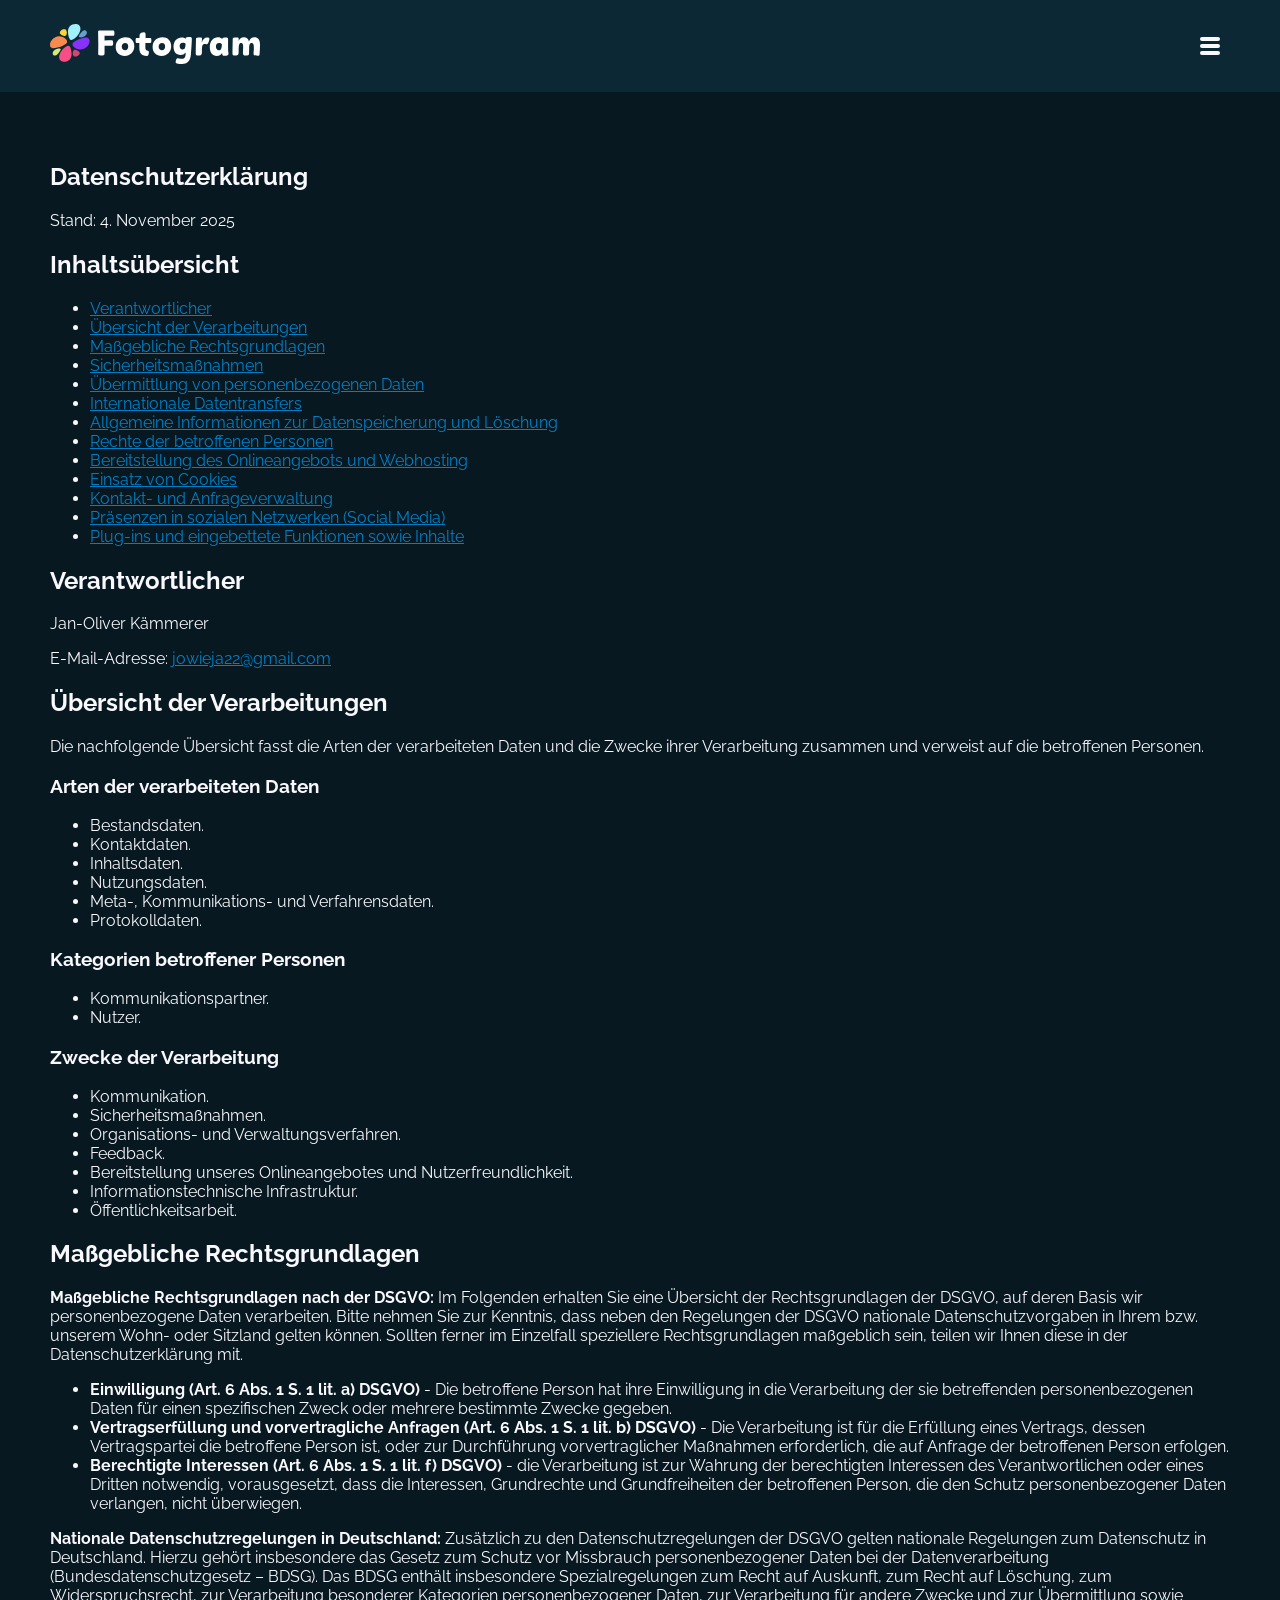
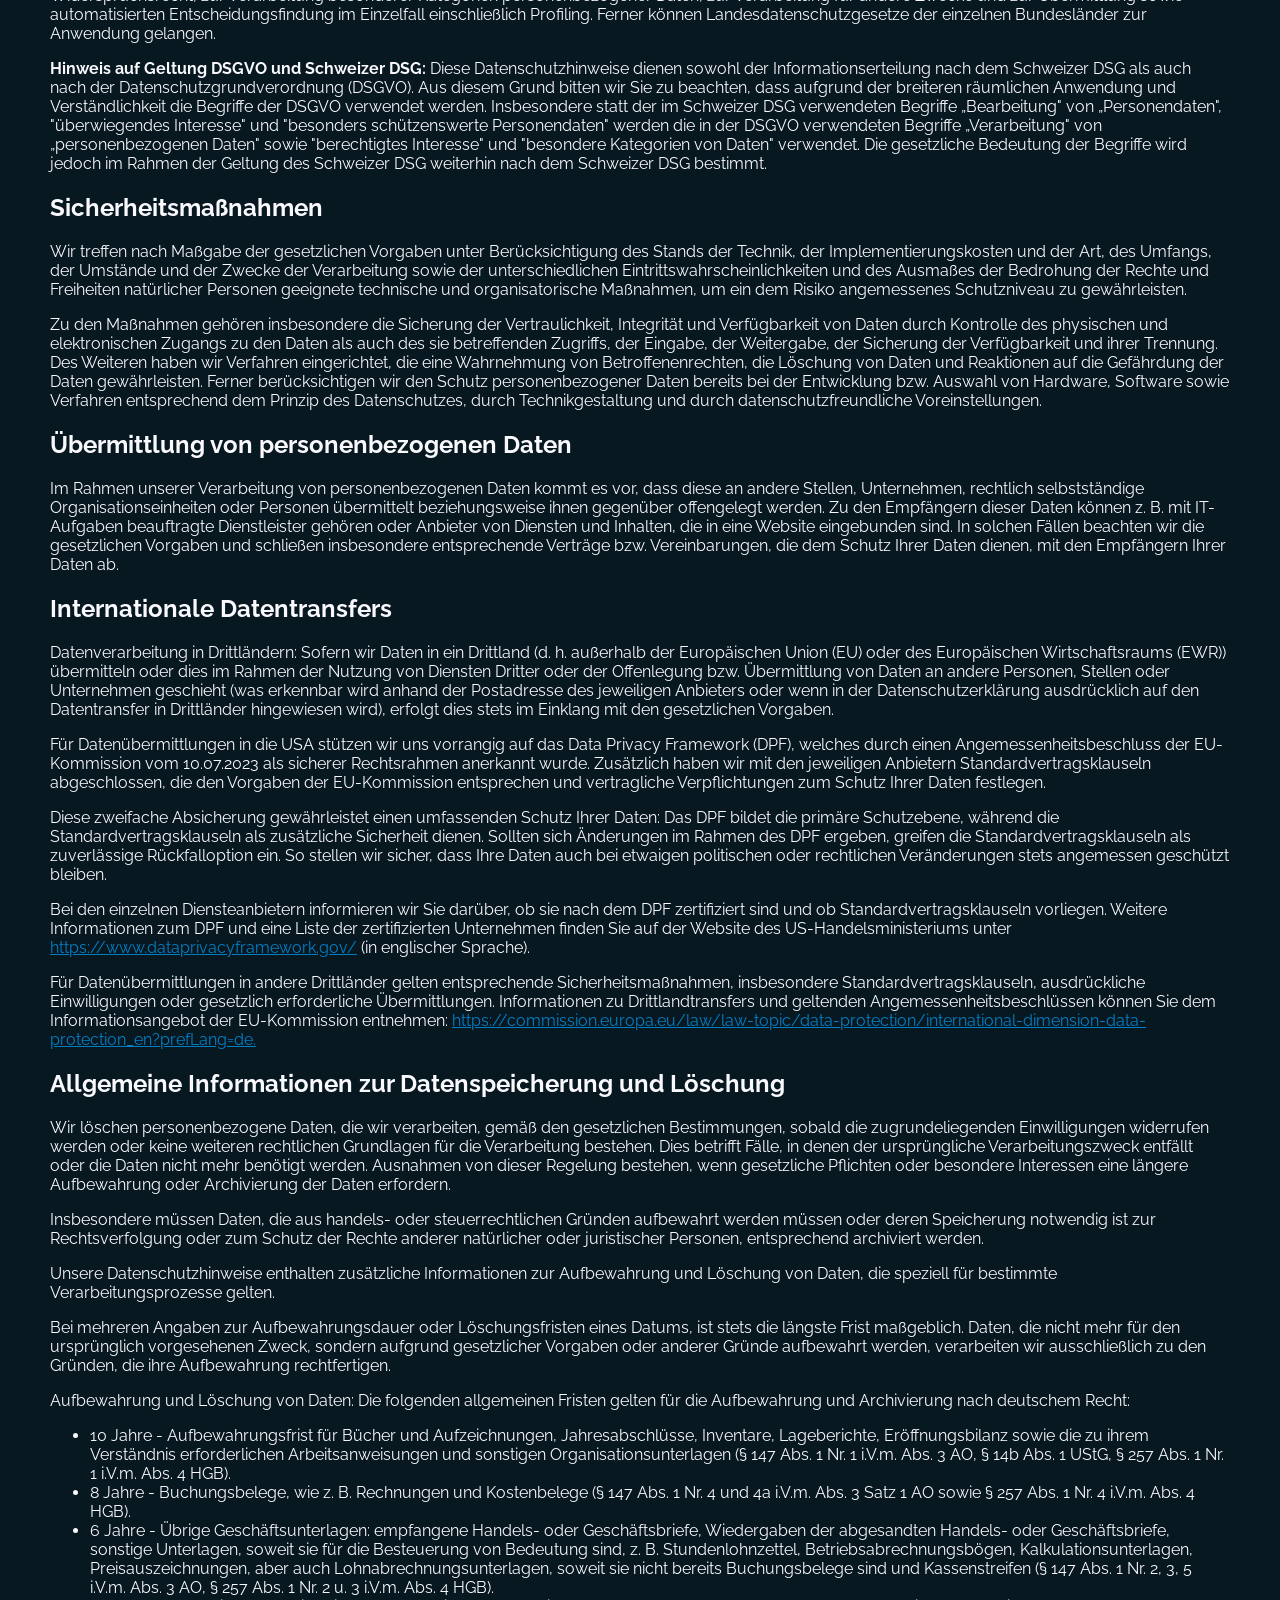
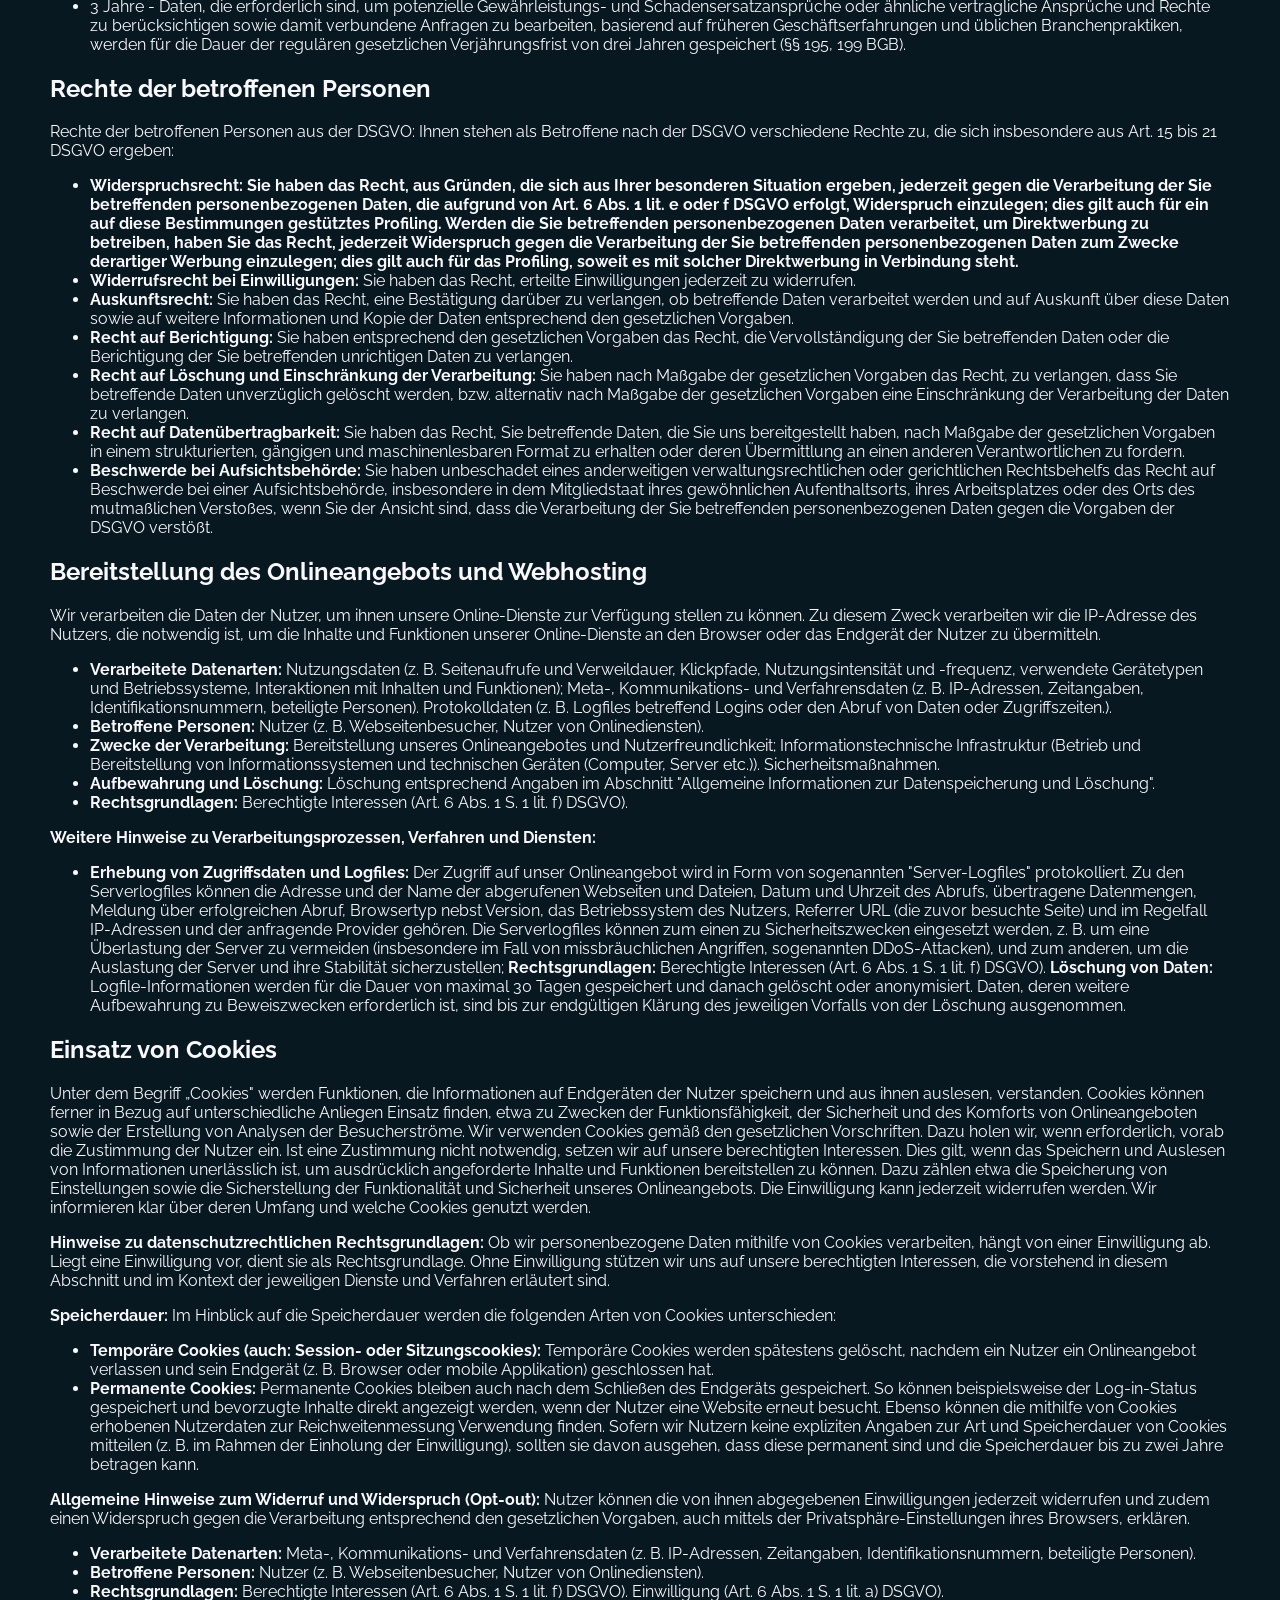
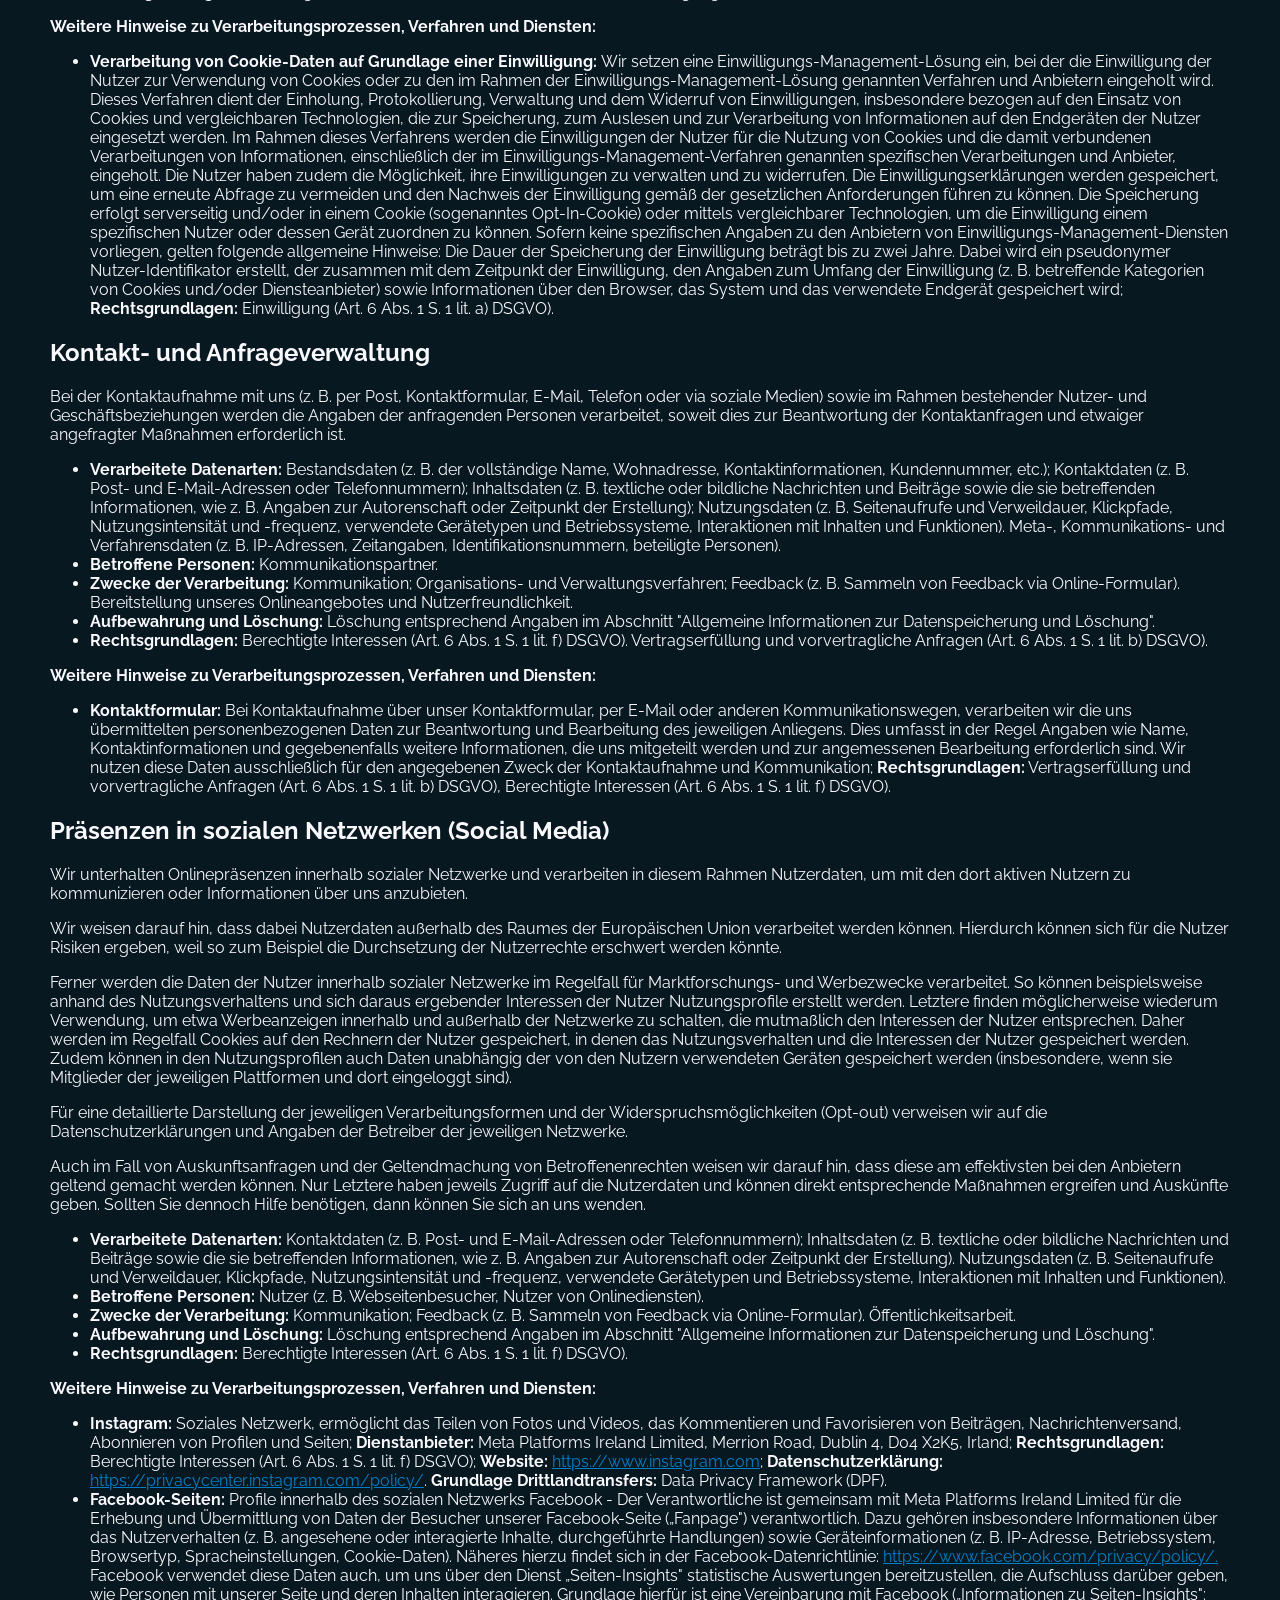
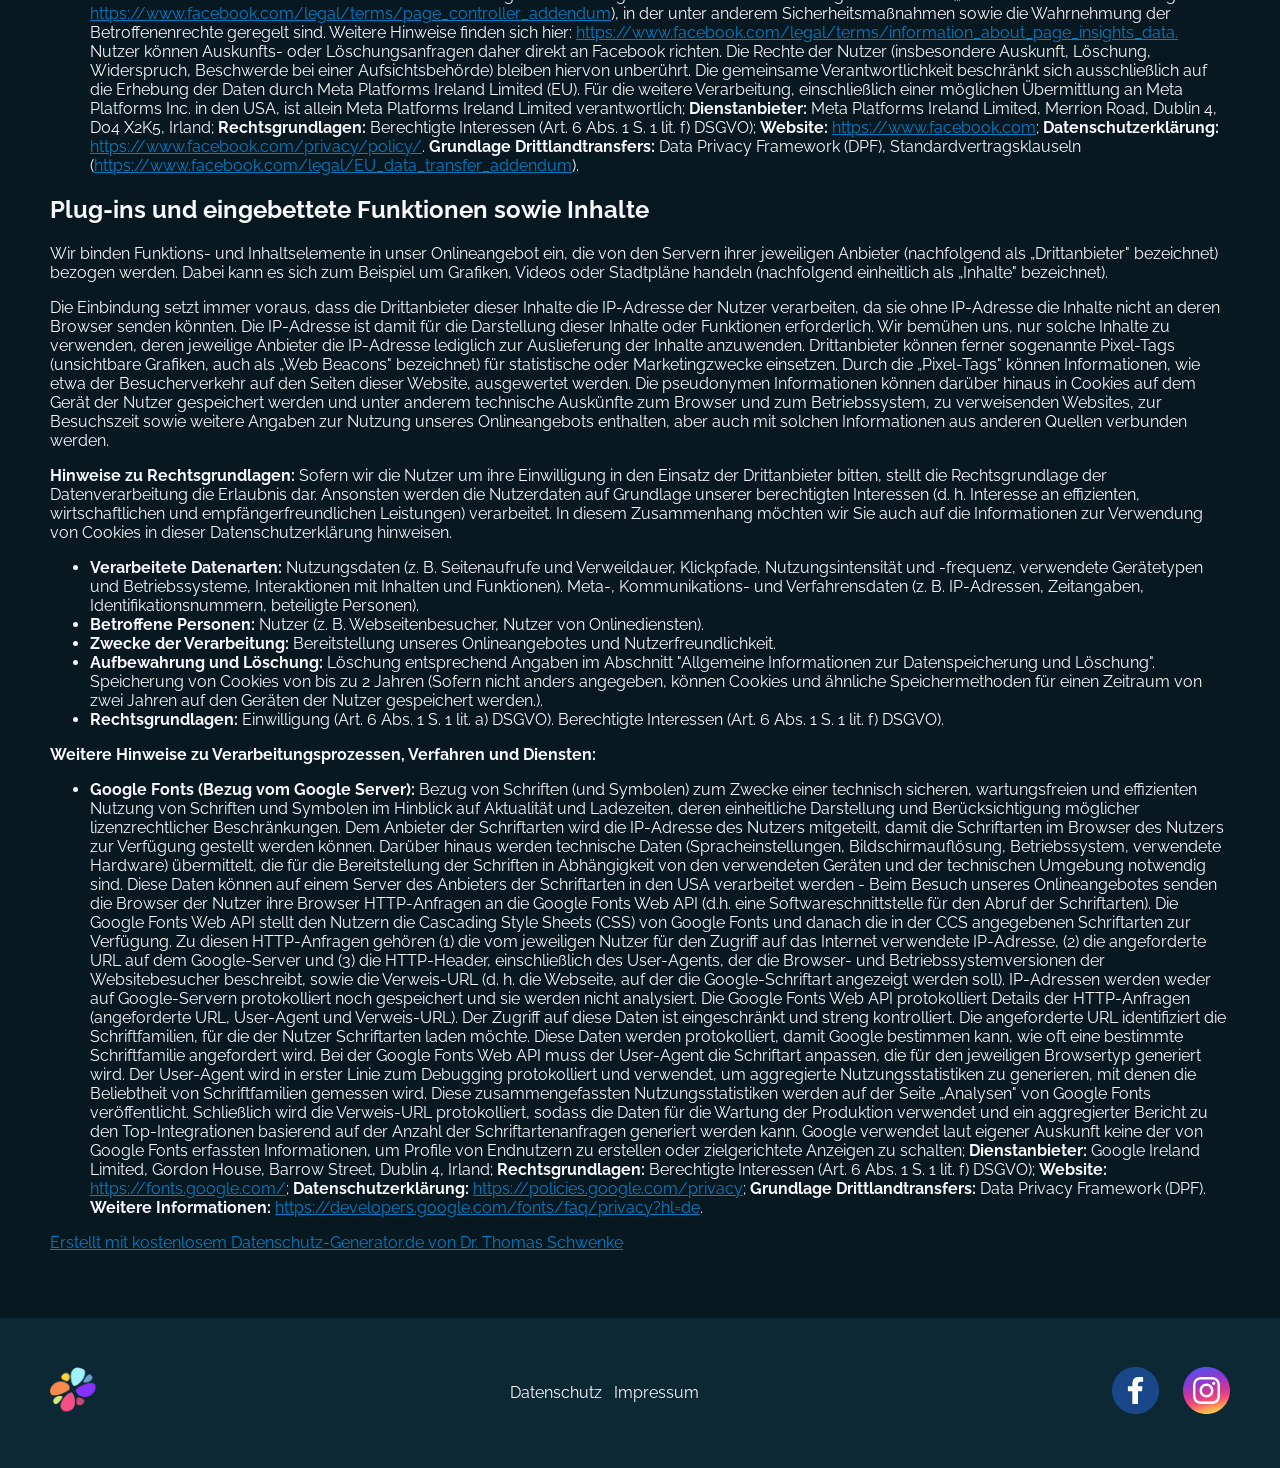
<file: datenschutz.html>
<!DOCTYPE html>
<html lang="de">

<head>
    <meta charset="UTF-8">
    <meta name="viewport" content="width=device-width, initial-scale=1.0">
    <title>Datenschutz</title>
    <link rel="stylesheet" href="datenschutz.css">
    <link rel="icon" href="/favicon.ico" type="image/x-icon">
    <link rel="icon" type="image/png" href="./img/favicon.png" sizes="32x32">
    <link rel="apple-touch-icon" sizes="180x180" href="./img/favicon.png">
</head>
<body>
    <header>
        <div class="header-content">
            <a href="index.html"><img src="./img/Fotogram_Logo.svg" alt="Fotogram Logo" class="logo-image"></a>

            <button id="menu-toggle" class="menu-toggle" aria-label="Menü öffnen">
                <div class="bar"></div>
                <div class="bar"></div>
                <div class="bar"></div>
            </button>
        </div>

        <div id="side-menu" class="side-menu">
            <nav aria-label="Hauptnavigation">
                <ul>
                    <li><a href="index.html">Alle Fotos</a></li>
                    <li><a href="index.html">Alben</a></li>
                    <li><a href="datenschutz.html">Datenschutz</a></li>
                    <li><a href="impressum.html">Impressum</a></li>
                    <li><a href="kontakt.html">Kontakt</a></li> 
                </ul>
            </nav>
        </div>
    </header>

    <main>
    <section class="data-protection-section">
        <h1>Datenschutzerklärung</h1>
        <p>Stand: 4. November 2025</p>
        <h2>Inhaltsübersicht</h2>
        <ul class="index">
            <li><a class="index-link" href="#m3">Verantwortlicher</a></li>
            <li><a class="index-link" href="#mOverview">Übersicht der Verarbeitungen</a></li>
            <li><a class="index-link" href="#m2427">Maßgebliche Rechtsgrundlagen</a></li>
            <li><a class="index-link" href="#m27">Sicherheitsmaßnahmen</a></li>
            <li><a class="index-link" href="#m25">Übermittlung von personenbezogenen Daten</a></li>
            <li><a class="index-link" href="#m24">Internationale Datentransfers</a></li>
            <li><a class="index-link" href="#m12">Allgemeine Informationen zur Datenspeicherung und Löschung</a></li>
            <li><a class="index-link" href="#m10">Rechte der betroffenen Personen</a></li>
            <li><a class="index-link" href="#m225">Bereitstellung des Onlineangebots und Webhosting</a></li>
            <li><a class="index-link" href="#m134">Einsatz von Cookies</a></li>
            <li><a class="index-link" href="#m182">Kontakt- und Anfrageverwaltung</a></li>
            <li><a class="index-link" href="#m136">Präsenzen in sozialen Netzwerken (Social Media)</a></li>
            <li><a class="index-link" href="#m328">Plug-ins und eingebettete Funktionen sowie Inhalte</a></li>
        </ul>
        <h2 id="m3">Verantwortlicher</h2>
        <p>Jan-Oliver Kämmerer</p>
        <p>E-Mail-Adresse: <a href="mailto:jowieja22@gmail.com">jowieja22@gmail.com</a></p>

        <h2 id="mOverview">Übersicht der Verarbeitungen</h2>
        <p>Die nachfolgende Übersicht fasst die Arten der verarbeiteten Daten und die Zwecke ihrer Verarbeitung zusammen und verweist auf die betroffenen Personen.</p>
        <h3>Arten der verarbeiteten Daten</h3>
        <ul>
            <li>Bestandsdaten.</li>
            <li>Kontaktdaten.</li>
            <li>Inhaltsdaten.</li>
            <li>Nutzungsdaten.</li>
            <li>Meta-, Kommunikations- und Verfahrensdaten.</li>
            <li>Protokolldaten.</li>
        </ul>
        <h3>Kategorien betroffener Personen</h3>
        <ul>
            <li>Kommunikationspartner.</li>
            <li>Nutzer.</li>
        </ul>
        <h3>Zwecke der Verarbeitung</h3>
        <ul>
            <li>Kommunikation.</li>
            <li>Sicherheitsmaßnahmen.</li>
            <li>Organisations- und Verwaltungsverfahren.</li>
            <li>Feedback.</li>
            <li>Bereitstellung unseres Onlineangebotes und Nutzerfreundlichkeit.</li>
            <li>Informationstechnische Infrastruktur.</li>
            <li>Öffentlichkeitsarbeit.</li>
        </ul>
        <h2 id="m2427">Maßgebliche Rechtsgrundlagen</h2>
        <p><strong>Maßgebliche Rechtsgrundlagen nach der DSGVO: </strong>Im Folgenden erhalten Sie eine Übersicht der Rechtsgrundlagen der DSGVO, auf deren Basis wir personenbezogene Daten verarbeiten. Bitte nehmen Sie zur Kenntnis, dass neben den Regelungen
            der DSGVO nationale Datenschutzvorgaben in Ihrem bzw. unserem Wohn- oder Sitzland gelten können. Sollten ferner im Einzelfall speziellere Rechtsgrundlagen maßgeblich sein, teilen wir Ihnen diese in der Datenschutzerklärung mit.</p>
        <ul>
            <li><strong>Einwilligung (Art. 6 Abs. 1 S. 1 lit. a) DSGVO)</strong> - Die betroffene Person hat ihre Einwilligung in die Verarbeitung der sie betreffenden personenbezogenen Daten für einen spezifischen Zweck oder mehrere bestimmte Zwecke gegeben.</li>
            <li><strong>Vertragserfüllung und vorvertragliche Anfragen (Art. 6 Abs. 1 S. 1 lit. b) DSGVO)</strong> - Die Verarbeitung ist für die Erfüllung eines Vertrags, dessen Vertragspartei die betroffene Person ist, oder zur Durchführung vorvertraglicher
                Maßnahmen erforderlich, die auf Anfrage der betroffenen Person erfolgen.</li>
            <li><strong>Berechtigte Interessen (Art. 6 Abs. 1 S. 1 lit. f) DSGVO)</strong> - die Verarbeitung ist zur Wahrung der berechtigten Interessen des Verantwortlichen oder eines Dritten notwendig, vorausgesetzt, dass die Interessen, Grundrechte und
                Grundfreiheiten der betroffenen Person, die den Schutz personenbezogener Daten verlangen, nicht überwiegen.</li>
        </ul>
        <p><strong>Nationale Datenschutzregelungen in Deutschland: </strong>Zusätzlich zu den Datenschutzregelungen der DSGVO gelten nationale Regelungen zum Datenschutz in Deutschland. Hierzu gehört insbesondere das Gesetz zum Schutz vor Missbrauch personenbezogener
            Daten bei der Datenverarbeitung (Bundesdatenschutzgesetz – BDSG). Das BDSG enthält insbesondere Spezialregelungen zum Recht auf Auskunft, zum Recht auf Löschung, zum Widerspruchsrecht, zur Verarbeitung besonderer Kategorien personenbezogener
            Daten, zur Verarbeitung für andere Zwecke und zur Übermittlung sowie automatisierten Entscheidungsfindung im Einzelfall einschließlich Profiling. Ferner können Landesdatenschutzgesetze der einzelnen Bundesländer zur Anwendung gelangen.</p>
        <p><strong>Hinweis auf Geltung DSGVO und Schweizer DSG: </strong>Diese Datenschutzhinweise dienen sowohl der Informationserteilung nach dem Schweizer DSG als auch nach der Datenschutzgrundverordnung (DSGVO). Aus diesem Grund bitten wir Sie zu beachten,
            dass aufgrund der breiteren räumlichen Anwendung und Verständlichkeit die Begriffe der DSGVO verwendet werden. Insbesondere statt der im Schweizer DSG verwendeten Begriffe „Bearbeitung" von „Personendaten", "überwiegendes Interesse" und "besonders
            schützenswerte Personendaten" werden die in der DSGVO verwendeten Begriffe „Verarbeitung" von „personenbezogenen Daten" sowie "berechtigtes Interesse" und "besondere Kategorien von Daten" verwendet. Die gesetzliche Bedeutung der Begriffe wird
            jedoch im Rahmen der Geltung des Schweizer DSG weiterhin nach dem Schweizer DSG bestimmt.</p>

        <h2 id="m27">Sicherheitsmaßnahmen</h2>
        <p>Wir treffen nach Maßgabe der gesetzlichen Vorgaben unter Berücksichtigung des Stands der Technik, der Implementierungskosten und der Art, des Umfangs, der Umstände und der Zwecke der Verarbeitung sowie der unterschiedlichen Eintrittswahrscheinlichkeiten
            und des Ausmaßes der Bedrohung der Rechte und Freiheiten natürlicher Personen geeignete technische und organisatorische Maßnahmen, um ein dem Risiko angemessenes Schutzniveau zu gewährleisten.</p>
        <p>Zu den Maßnahmen gehören insbesondere die Sicherung der Vertraulichkeit, Integrität und Verfügbarkeit von Daten durch Kontrolle des physischen und elektronischen Zugangs zu den Daten als auch des sie betreffenden Zugriffs, der Eingabe, der Weitergabe,
            der Sicherung der Verfügbarkeit und ihrer Trennung. Des Weiteren haben wir Verfahren eingerichtet, die eine Wahrnehmung von Betroffenenrechten, die Löschung von Daten und Reaktionen auf die Gefährdung der Daten gewährleisten. Ferner berücksichtigen
            wir den Schutz personenbezogener Daten bereits bei der Entwicklung bzw. Auswahl von Hardware, Software sowie Verfahren entsprechend dem Prinzip des Datenschutzes, durch Technikgestaltung und durch datenschutzfreundliche Voreinstellungen.</p>

        <h2 id="m25">Übermittlung von personenbezogenen Daten</h2>
        <p>Im Rahmen unserer Verarbeitung von personenbezogenen Daten kommt es vor, dass diese an andere Stellen, Unternehmen, rechtlich selbstständige Organisationseinheiten oder Personen übermittelt beziehungsweise ihnen gegenüber offengelegt werden. Zu
            den Empfängern dieser Daten können z. B. mit IT-Aufgaben beauftragte Dienstleister gehören oder Anbieter von Diensten und Inhalten, die in eine Website eingebunden sind. In solchen Fällen beachten wir die gesetzlichen Vorgaben und schließen
            insbesondere entsprechende Verträge bzw. Vereinbarungen, die dem Schutz Ihrer Daten dienen, mit den Empfängern Ihrer Daten ab.</p>

        <h2 id="m24">Internationale Datentransfers</h2>
        <p>Datenverarbeitung in Drittländern: Sofern wir Daten in ein Drittland (d. h. außerhalb der Europäischen Union (EU) oder des Europäischen Wirtschaftsraums (EWR)) übermitteln oder dies im Rahmen der Nutzung von Diensten Dritter oder der Offenlegung
            bzw. Übermittlung von Daten an andere Personen, Stellen oder Unternehmen geschieht (was erkennbar wird anhand der Postadresse des jeweiligen Anbieters oder wenn in der Datenschutzerklärung ausdrücklich auf den Datentransfer in Drittländer
            hingewiesen wird), erfolgt dies stets im Einklang mit den gesetzlichen Vorgaben.</p>
        <p>Für Datenübermittlungen in die USA stützen wir uns vorrangig auf das Data Privacy Framework (DPF), welches durch einen Angemessenheitsbeschluss der EU-Kommission vom 10.07.2023 als sicherer Rechtsrahmen anerkannt wurde. Zusätzlich haben wir mit
            den jeweiligen Anbietern Standardvertragsklauseln abgeschlossen, die den Vorgaben der EU-Kommission entsprechen und vertragliche Verpflichtungen zum Schutz Ihrer Daten festlegen.</p>
        <p>Diese zweifache Absicherung gewährleistet einen umfassenden Schutz Ihrer Daten: Das DPF bildet die primäre Schutzebene, während die Standardvertragsklauseln als zusätzliche Sicherheit dienen. Sollten sich Änderungen im Rahmen des DPF ergeben,
            greifen die Standardvertragsklauseln als zuverlässige Rückfalloption ein. So stellen wir sicher, dass Ihre Daten auch bei etwaigen politischen oder rechtlichen Veränderungen stets angemessen geschützt bleiben.</p>
        <p>Bei den einzelnen Diensteanbietern informieren wir Sie darüber, ob sie nach dem DPF zertifiziert sind und ob Standardvertragsklauseln vorliegen. Weitere Informationen zum DPF und eine Liste der zertifizierten Unternehmen finden Sie auf der Website
            des US-Handelsministeriums unter <a href="https://www.dataprivacyframework.gov/" target="_blank">https://www.dataprivacyframework.gov/</a> (in englischer Sprache).</p>
        <p>Für Datenübermittlungen in andere Drittländer gelten entsprechende Sicherheitsmaßnahmen, insbesondere Standardvertragsklauseln, ausdrückliche Einwilligungen oder gesetzlich erforderliche Übermittlungen. Informationen zu Drittlandtransfers und
            geltenden Angemessenheitsbeschlüssen können Sie dem Informationsangebot der EU-Kommission entnehmen: <a href="https://commission.europa.eu/law/law-topic/data-protection/international-dimension-data-protection_en?prefLang=de" target="_blank">https://commission.europa.eu/law/law-topic/data-protection/international-dimension-data-protection_en?prefLang=de.</a></p>

        <h2 id="m12">Allgemeine Informationen zur Datenspeicherung und Löschung</h2>
        <p>Wir löschen personenbezogene Daten, die wir verarbeiten, gemäß den gesetzlichen Bestimmungen, sobald die zugrundeliegenden Einwilligungen widerrufen werden oder keine weiteren rechtlichen Grundlagen für die Verarbeitung bestehen. Dies betrifft
            Fälle, in denen der ursprüngliche Verarbeitungszweck entfällt oder die Daten nicht mehr benötigt werden. Ausnahmen von dieser Regelung bestehen, wenn gesetzliche Pflichten oder besondere Interessen eine längere Aufbewahrung oder Archivierung
            der Daten erfordern.
        </p>
        <p>Insbesondere müssen Daten, die aus handels- oder steuerrechtlichen Gründen aufbewahrt werden müssen oder deren Speicherung notwendig ist zur Rechtsverfolgung oder zum Schutz der Rechte anderer natürlicher oder juristischer Personen, entsprechend
            archiviert werden.
        </p>
        <p>Unsere Datenschutzhinweise enthalten zusätzliche Informationen zur Aufbewahrung und Löschung von Daten, die speziell für bestimmte Verarbeitungsprozesse gelten.</p>
        <p>Bei mehreren Angaben zur Aufbewahrungsdauer oder Löschungsfristen eines Datums, ist stets die längste Frist maßgeblich. Daten, die nicht mehr für den ursprünglich vorgesehenen Zweck, sondern aufgrund gesetzlicher Vorgaben oder anderer Gründe aufbewahrt
            werden, verarbeiten wir ausschließlich zu den Gründen, die ihre Aufbewahrung rechtfertigen.</p>
        <p>Aufbewahrung und Löschung von Daten: Die folgenden allgemeinen Fristen gelten für die Aufbewahrung und Archivierung nach deutschem Recht:</p>
        <ul>
            <li>10 Jahre - Aufbewahrungsfrist für Bücher und Aufzeichnungen, Jahresabschlüsse, Inventare, Lageberichte, Eröffnungsbilanz sowie die zu ihrem Verständnis erforderlichen Arbeitsanweisungen und sonstigen Organisationsunterlagen (§ 147 Abs. 1 Nr.
                1 i.V.m. Abs. 3 AO, § 14b Abs. 1 UStG, § 257 Abs. 1 Nr. 1 i.V.m. Abs. 4 HGB).</li>
            <li>8 Jahre - Buchungsbelege, wie z. B. Rechnungen und Kostenbelege (§ 147 Abs. 1 Nr. 4 und 4a i.V.m. Abs. 3 Satz 1 AO sowie § 257 Abs. 1 Nr. 4 i.V.m. Abs. 4 HGB).</li>
            <li>6 Jahre - Übrige Geschäftsunterlagen: empfangene Handels- oder Geschäftsbriefe, Wiedergaben der abgesandten Handels- oder Geschäftsbriefe, sonstige Unterlagen, soweit sie für die Besteuerung von Bedeutung sind, z. B. Stundenlohnzettel, Betriebsabrechnungsbögen,
                Kalkulationsunterlagen, Preisauszeichnungen, aber auch Lohnabrechnungsunterlagen, soweit sie nicht bereits Buchungsbelege sind und Kassenstreifen (§ 147 Abs. 1 Nr. 2, 3, 5 i.V.m. Abs. 3 AO, § 257 Abs. 1 Nr. 2 u. 3 i.V.m. Abs. 4 HGB).</li>
            <li>3 Jahre - Daten, die erforderlich sind, um potenzielle Gewährleistungs- und Schadensersatzansprüche oder ähnliche vertragliche Ansprüche und Rechte zu berücksichtigen sowie damit verbundene Anfragen zu bearbeiten, basierend auf früheren Geschäftserfahrungen
                und üblichen Branchenpraktiken, werden für die Dauer der regulären gesetzlichen Verjährungsfrist von drei Jahren gespeichert (§§ 195, 199 BGB).</li>
        </ul>

        <h2 id="m10">Rechte der betroffenen Personen</h2>
        <p>Rechte der betroffenen Personen aus der DSGVO: Ihnen stehen als Betroffene nach der DSGVO verschiedene Rechte zu, die sich insbesondere aus Art. 15 bis 21 DSGVO ergeben:</p>
        <ul>
            <li><strong>Widerspruchsrecht: Sie haben das Recht, aus Gründen, die sich aus Ihrer besonderen Situation ergeben, jederzeit gegen die Verarbeitung der Sie betreffenden personenbezogenen Daten, die aufgrund von Art. 6 Abs. 1 lit. e oder f DSGVO erfolgt, Widerspruch einzulegen; dies gilt auch für ein auf diese Bestimmungen gestütztes Profiling. Werden die Sie betreffenden personenbezogenen Daten verarbeitet, um Direktwerbung zu betreiben, haben Sie das Recht, jederzeit Widerspruch gegen die Verarbeitung der Sie betreffenden personenbezogenen Daten zum Zwecke derartiger Werbung einzulegen; dies gilt auch für das Profiling, soweit es mit solcher Direktwerbung in Verbindung steht.</strong></li>
            <li><strong>Widerrufsrecht bei Einwilligungen:</strong> Sie haben das Recht, erteilte Einwilligungen jederzeit zu widerrufen.</li>
            <li><strong>Auskunftsrecht:</strong> Sie haben das Recht, eine Bestätigung darüber zu verlangen, ob betreffende Daten verarbeitet werden und auf Auskunft über diese Daten sowie auf weitere Informationen und Kopie der Daten entsprechend den gesetzlichen
                Vorgaben.
            </li>
            <li><strong>Recht auf Berichtigung:</strong> Sie haben entsprechend den gesetzlichen Vorgaben das Recht, die Vervollständigung der Sie betreffenden Daten oder die Berichtigung der Sie betreffenden unrichtigen Daten zu verlangen.</li>
            <li><strong>Recht auf Löschung und Einschränkung der Verarbeitung:</strong> Sie haben nach Maßgabe der gesetzlichen Vorgaben das Recht, zu verlangen, dass Sie betreffende Daten unverzüglich gelöscht werden, bzw. alternativ nach Maßgabe der gesetzlichen
                Vorgaben eine Einschränkung der Verarbeitung der Daten zu verlangen.</li>
            <li><strong>Recht auf Datenübertragbarkeit:</strong> Sie haben das Recht, Sie betreffende Daten, die Sie uns bereitgestellt haben, nach Maßgabe der gesetzlichen Vorgaben in einem strukturierten, gängigen und maschinenlesbaren Format zu erhalten
                oder deren Übermittlung an einen anderen Verantwortlichen zu fordern.</li>
            <li><strong>Beschwerde bei Aufsichtsbehörde:</strong> Sie haben unbeschadet eines anderweitigen verwaltungsrechtlichen oder gerichtlichen Rechtsbehelfs das Recht auf Beschwerde bei einer Aufsichtsbehörde, insbesondere in dem Mitgliedstaat ihres
                gewöhnlichen Aufenthaltsorts, ihres Arbeitsplatzes oder des Orts des mutmaßlichen Verstoßes, wenn Sie der Ansicht sind, dass die Verarbeitung der Sie betreffenden personenbezogenen Daten gegen die Vorgaben der DSGVO verstößt.</li>
        </ul>

        <h2 id="m225">Bereitstellung des Onlineangebots und Webhosting</h2>
        <p>Wir verarbeiten die Daten der Nutzer, um ihnen unsere Online-Dienste zur Verfügung stellen zu können. Zu diesem Zweck verarbeiten wir die IP-Adresse des Nutzers, die notwendig ist, um die Inhalte und Funktionen unserer Online-Dienste an den Browser
            oder das Endgerät der Nutzer zu übermitteln.</p>
        <ul class="m-elements">
            <li><strong>Verarbeitete Datenarten:</strong> Nutzungsdaten (z. B. Seitenaufrufe und Verweildauer, Klickpfade, Nutzungsintensität und -frequenz, verwendete Gerätetypen und Betriebssysteme, Interaktionen mit Inhalten und Funktionen); Meta-, Kommunikations-
                und Verfahrensdaten (z. B. IP-Adressen, Zeitangaben, Identifikationsnummern, beteiligte Personen). Protokolldaten (z. B. Logfiles betreffend Logins oder den Abruf von Daten oder Zugriffszeiten.).</li>
            <li><strong>Betroffene Personen:</strong> Nutzer (z. B. Webseitenbesucher, Nutzer von Onlinediensten).</li>
            <li><strong>Zwecke der Verarbeitung:</strong> Bereitstellung unseres Onlineangebotes und Nutzerfreundlichkeit; Informationstechnische Infrastruktur (Betrieb und Bereitstellung von Informationssystemen und technischen Geräten (Computer, Server
                etc.)). Sicherheitsmaßnahmen.
            </li>
            <li><strong>Aufbewahrung und Löschung:</strong> Löschung entsprechend Angaben im Abschnitt "Allgemeine Informationen zur Datenspeicherung und Löschung".</li>
            <li class=""><strong>Rechtsgrundlagen:</strong> Berechtigte Interessen (Art. 6 Abs. 1 S. 1 lit. f) DSGVO).</li>
        </ul>
        <p><strong>Weitere Hinweise zu Verarbeitungsprozessen, Verfahren und Diensten:</strong></p>
        <ul class="m-elements">
            <li><strong>Erhebung von Zugriffsdaten und Logfiles: </strong>Der Zugriff auf unser Onlineangebot wird in Form von sogenannten "Server-Logfiles" protokolliert. Zu den Serverlogfiles können die Adresse und der Name der abgerufenen Webseiten und
                Dateien, Datum und Uhrzeit des Abrufs, übertragene Datenmengen, Meldung über erfolgreichen Abruf, Browsertyp nebst Version, das Betriebssystem des Nutzers, Referrer URL (die zuvor besuchte Seite) und im Regelfall IP-Adressen und der anfragende
                Provider gehören. Die Serverlogfiles können zum einen zu Sicherheitszwecken eingesetzt werden, z. B. um eine Überlastung der Server zu vermeiden (insbesondere im Fall von missbräuchlichen Angriffen, sogenannten DDoS-Attacken), und zum
                anderen, um die Auslastung der Server und ihre Stabilität sicherzustellen; <span class=""><strong>Rechtsgrundlagen:</strong> Berechtigte Interessen (Art. 6 Abs. 1 S. 1 lit. f) DSGVO). </span><strong>Löschung von Daten:</strong> Logfile-Informationen
                werden für die Dauer von maximal 30 Tagen gespeichert und danach gelöscht oder anonymisiert. Daten, deren weitere Aufbewahrung zu Beweiszwecken erforderlich ist, sind bis zur endgültigen Klärung des jeweiligen Vorfalls von der Löschung
                ausgenommen.
            </li>
        </ul>
        <h2 id="m134">Einsatz von Cookies</h2>
        <p>Unter dem Begriff „Cookies" werden Funktionen, die Informationen auf Endgeräten der Nutzer speichern und aus ihnen auslesen, verstanden. Cookies können ferner in Bezug auf unterschiedliche Anliegen Einsatz finden, etwa zu Zwecken der Funktionsfähigkeit,
            der Sicherheit und des Komforts von Onlineangeboten sowie der Erstellung von Analysen der Besucherströme. Wir verwenden Cookies gemäß den gesetzlichen Vorschriften. Dazu holen wir, wenn erforderlich, vorab die Zustimmung der Nutzer ein. Ist
            eine Zustimmung nicht notwendig, setzen wir auf unsere berechtigten Interessen. Dies gilt, wenn das Speichern und Auslesen von Informationen unerlässlich ist, um ausdrücklich angeforderte Inhalte und Funktionen bereitstellen zu können. Dazu
            zählen etwa die Speicherung von Einstellungen sowie die Sicherstellung der Funktionalität und Sicherheit unseres Onlineangebots. Die Einwilligung kann jederzeit widerrufen werden. Wir informieren klar über deren Umfang und welche Cookies genutzt
            werden.
        </p>
        <p><strong>Hinweise zu datenschutzrechtlichen Rechtsgrundlagen: </strong>Ob wir personenbezogene Daten mithilfe von Cookies verarbeiten, hängt von einer Einwilligung ab. Liegt eine Einwilligung vor, dient sie als Rechtsgrundlage. Ohne Einwilligung
            stützen wir uns auf unsere berechtigten Interessen, die vorstehend in diesem Abschnitt und im Kontext der jeweiligen Dienste und Verfahren erläutert sind.</p>
        <p><strong>Speicherdauer: </strong>Im Hinblick auf die Speicherdauer werden die folgenden Arten von Cookies unterschieden:</p>
        <ul>
            <li><strong>Temporäre Cookies (auch: Session- oder Sitzungscookies):</strong> Temporäre Cookies werden spätestens gelöscht, nachdem ein Nutzer ein Onlineangebot verlassen und sein Endgerät (z. B. Browser oder mobile Applikation) geschlossen hat.</li>
            <li><strong>Permanente Cookies:</strong> Permanente Cookies bleiben auch nach dem Schließen des Endgeräts gespeichert. So können beispielsweise der Log-in-Status gespeichert und bevorzugte Inhalte direkt angezeigt werden, wenn der Nutzer eine
                Website erneut besucht. Ebenso können die mithilfe von Cookies erhobenen Nutzerdaten zur Reichweitenmessung Verwendung finden. Sofern wir Nutzern keine expliziten Angaben zur Art und Speicherdauer von Cookies mitteilen (z. B. im Rahmen
                der Einholung der Einwilligung), sollten sie davon ausgehen, dass diese permanent sind und die Speicherdauer bis zu zwei Jahre betragen kann.</li>
        </ul>
        <p><strong>Allgemeine Hinweise zum Widerruf und Widerspruch (Opt-out): </strong>Nutzer können die von ihnen abgegebenen Einwilligungen jederzeit widerrufen und zudem einen Widerspruch gegen die Verarbeitung entsprechend den gesetzlichen Vorgaben,
            auch mittels der Privatsphäre-Einstellungen ihres Browsers, erklären.</p>
        <ul class="m-elements">
            <li><strong>Verarbeitete Datenarten:</strong> Meta-, Kommunikations- und Verfahrensdaten (z. B. IP-Adressen, Zeitangaben, Identifikationsnummern, beteiligte Personen).</li>
            <li><strong>Betroffene Personen:</strong> Nutzer (z. B. Webseitenbesucher, Nutzer von Onlinediensten).</li>
            <li class=""><strong>Rechtsgrundlagen:</strong> Berechtigte Interessen (Art. 6 Abs. 1 S. 1 lit. f) DSGVO). Einwilligung (Art. 6 Abs. 1 S. 1 lit. a) DSGVO).</li>
        </ul>
        <p><strong>Weitere Hinweise zu Verarbeitungsprozessen, Verfahren und Diensten:</strong></p>
        <ul class="m-elements">
            <li><strong>Verarbeitung von Cookie-Daten auf Grundlage einer Einwilligung: </strong>Wir setzen eine Einwilligungs-Management-Lösung ein, bei der die Einwilligung der Nutzer zur Verwendung von Cookies oder zu den im Rahmen der Einwilligungs-Management-Lösung
                genannten Verfahren und Anbietern eingeholt wird. Dieses Verfahren dient der Einholung, Protokollierung, Verwaltung und dem Widerruf von Einwilligungen, insbesondere bezogen auf den Einsatz von Cookies und vergleichbaren Technologien,
                die zur Speicherung, zum Auslesen und zur Verarbeitung von Informationen auf den Endgeräten der Nutzer eingesetzt werden. Im Rahmen dieses Verfahrens werden die Einwilligungen der Nutzer für die Nutzung von Cookies und die damit verbundenen
                Verarbeitungen von Informationen, einschließlich der im Einwilligungs-Management-Verfahren genannten spezifischen Verarbeitungen und Anbieter, eingeholt. Die Nutzer haben zudem die Möglichkeit, ihre Einwilligungen zu verwalten und zu widerrufen.
                Die Einwilligungserklärungen werden gespeichert, um eine erneute Abfrage zu vermeiden und den Nachweis der Einwilligung gemäß der gesetzlichen Anforderungen führen zu können. Die Speicherung erfolgt serverseitig und/oder in einem Cookie
                (sogenanntes Opt-In-Cookie) oder mittels vergleichbarer Technologien, um die Einwilligung einem spezifischen Nutzer oder dessen Gerät zuordnen zu können. Sofern keine spezifischen Angaben zu den Anbietern von Einwilligungs-Management-Diensten
                vorliegen, gelten folgende allgemeine Hinweise: Die Dauer der Speicherung der Einwilligung beträgt bis zu zwei Jahre. Dabei wird ein pseudonymer Nutzer-Identifikator erstellt, der zusammen mit dem Zeitpunkt der Einwilligung, den Angaben
                zum Umfang der Einwilligung (z. B. betreffende Kategorien von Cookies und/oder Diensteanbieter) sowie Informationen über den Browser, das System und das verwendete Endgerät gespeichert wird; <span class=""><strong>Rechtsgrundlagen:</strong> Einwilligung (Art. 6 Abs. 1 S. 1 lit. a) DSGVO).</span></li>
        </ul>
        <h2 id="m182">Kontakt- und Anfrageverwaltung</h2>
        <p>Bei der Kontaktaufnahme mit uns (z. B. per Post, Kontaktformular, E-Mail, Telefon oder via soziale Medien) sowie im Rahmen bestehender Nutzer- und Geschäftsbeziehungen werden die Angaben der anfragenden Personen verarbeitet, soweit dies zur Beantwortung
            der Kontaktanfragen und etwaiger angefragter Maßnahmen erforderlich ist.</p>
        <ul class="m-elements">
            <li><strong>Verarbeitete Datenarten:</strong> Bestandsdaten (z. B. der vollständige Name, Wohnadresse, Kontaktinformationen, Kundennummer, etc.); Kontaktdaten (z. B. Post- und E-Mail-Adressen oder Telefonnummern); Inhaltsdaten (z. B. textliche
                oder bildliche Nachrichten und Beiträge sowie die sie betreffenden Informationen, wie z. B. Angaben zur Autorenschaft oder Zeitpunkt der Erstellung); Nutzungsdaten (z. B. Seitenaufrufe und Verweildauer, Klickpfade, Nutzungsintensität und
                -frequenz, verwendete Gerätetypen und Betriebssysteme, Interaktionen mit Inhalten und Funktionen). Meta-, Kommunikations- und Verfahrensdaten (z. B. IP-Adressen, Zeitangaben, Identifikationsnummern, beteiligte Personen).</li>
            <li><strong>Betroffene Personen:</strong> Kommunikationspartner.</li>
            <li><strong>Zwecke der Verarbeitung:</strong> Kommunikation; Organisations- und Verwaltungsverfahren; Feedback (z. B. Sammeln von Feedback via Online-Formular). Bereitstellung unseres Onlineangebotes und Nutzerfreundlichkeit.</li>
            <li><strong>Aufbewahrung und Löschung:</strong> Löschung entsprechend Angaben im Abschnitt "Allgemeine Informationen zur Datenspeicherung und Löschung".</li>
            <li class=""><strong>Rechtsgrundlagen:</strong> Berechtigte Interessen (Art. 6 Abs. 1 S. 1 lit. f) DSGVO). Vertragserfüllung und vorvertragliche Anfragen (Art. 6 Abs. 1 S. 1 lit. b) DSGVO).</li>
        </ul>
        <p><strong>Weitere Hinweise zu Verarbeitungsprozessen, Verfahren und Diensten:</strong></p>
        <ul class="m-elements">
            <li><strong>Kontaktformular: </strong>Bei Kontaktaufnahme über unser Kontaktformular, per E-Mail oder anderen Kommunikationswegen, verarbeiten wir die uns übermittelten personenbezogenen Daten zur Beantwortung und Bearbeitung des jeweiligen Anliegens.
                Dies umfasst in der Regel Angaben wie Name, Kontaktinformationen und gegebenenfalls weitere Informationen, die uns mitgeteilt werden und zur angemessenen Bearbeitung erforderlich sind. Wir nutzen diese Daten ausschließlich für den angegebenen
                Zweck der Kontaktaufnahme und Kommunikation; <span class=""><strong>Rechtsgrundlagen:</strong> Vertragserfüllung und vorvertragliche Anfragen (Art. 6 Abs. 1 S. 1 lit. b) DSGVO), Berechtigte Interessen (Art. 6 Abs. 1 S. 1 lit. f) DSGVO).</span></li>
        </ul>
        <h2 id="m136">Präsenzen in sozialen Netzwerken (Social Media)</h2>
        <p>Wir unterhalten Onlinepräsenzen innerhalb sozialer Netzwerke und verarbeiten in diesem Rahmen Nutzerdaten, um mit den dort aktiven Nutzern zu kommunizieren oder Informationen über uns anzubieten.</p>
        <p>Wir weisen darauf hin, dass dabei Nutzerdaten außerhalb des Raumes der Europäischen Union verarbeitet werden können. Hierdurch können sich für die Nutzer Risiken ergeben, weil so zum Beispiel die Durchsetzung der Nutzerrechte erschwert werden
            könnte.
        </p>
        <p>Ferner werden die Daten der Nutzer innerhalb sozialer Netzwerke im Regelfall für Marktforschungs- und Werbezwecke verarbeitet. So können beispielsweise anhand des Nutzungsverhaltens und sich daraus ergebender Interessen der Nutzer Nutzungsprofile
            erstellt werden. Letztere finden möglicherweise wiederum Verwendung, um etwa Werbeanzeigen innerhalb und außerhalb der Netzwerke zu schalten, die mutmaßlich den Interessen der Nutzer entsprechen. Daher werden im Regelfall Cookies auf den Rechnern
            der Nutzer gespeichert, in denen das Nutzungsverhalten und die Interessen der Nutzer gespeichert werden. Zudem können in den Nutzungsprofilen auch Daten unabhängig der von den Nutzern verwendeten Geräten gespeichert werden (insbesondere, wenn
            sie Mitglieder der jeweiligen Plattformen und dort eingeloggt sind).</p>
        <p>Für eine detaillierte Darstellung der jeweiligen Verarbeitungsformen und der Widerspruchsmöglichkeiten (Opt-out) verweisen wir auf die Datenschutzerklärungen und Angaben der Betreiber der jeweiligen Netzwerke.</p>
        <p>Auch im Fall von Auskunftsanfragen und der Geltendmachung von Betroffenenrechten weisen wir darauf hin, dass diese am effektivsten bei den Anbietern geltend gemacht werden können. Nur Letztere haben jeweils Zugriff auf die Nutzerdaten und können
            direkt entsprechende Maßnahmen ergreifen und Auskünfte geben. Sollten Sie dennoch Hilfe benötigen, dann können Sie sich an uns wenden.</p>
        <ul class="m-elements">
            <li><strong>Verarbeitete Datenarten:</strong> Kontaktdaten (z. B. Post- und E-Mail-Adressen oder Telefonnummern); Inhaltsdaten (z. B. textliche oder bildliche Nachrichten und Beiträge sowie die sie betreffenden Informationen, wie z. B. Angaben
                zur Autorenschaft oder Zeitpunkt der Erstellung). Nutzungsdaten (z. B. Seitenaufrufe und Verweildauer, Klickpfade, Nutzungsintensität und -frequenz, verwendete Gerätetypen und Betriebssysteme, Interaktionen mit Inhalten und Funktionen).</li>
            <li><strong>Betroffene Personen:</strong> Nutzer (z. B. Webseitenbesucher, Nutzer von Onlinediensten).</li>
            <li><strong>Zwecke der Verarbeitung:</strong> Kommunikation; Feedback (z. B. Sammeln von Feedback via Online-Formular). Öffentlichkeitsarbeit.</li>
            <li><strong>Aufbewahrung und Löschung:</strong> Löschung entsprechend Angaben im Abschnitt "Allgemeine Informationen zur Datenspeicherung und Löschung".</li>
            <li class=""><strong>Rechtsgrundlagen:</strong> Berechtigte Interessen (Art. 6 Abs. 1 S. 1 lit. f) DSGVO).</li>
        </ul>
        <p><strong>Weitere Hinweise zu Verarbeitungsprozessen, Verfahren und Diensten:</strong></p>
        <ul class="m-elements">
            <li><strong>Instagram: </strong>Soziales Netzwerk, ermöglicht das Teilen von Fotos und Videos, das Kommentieren und Favorisieren von Beiträgen, Nachrichtenversand, Abonnieren von Profilen und Seiten; <strong>Dienstanbieter:</strong> Meta Platforms
                Ireland Limited, Merrion Road, Dublin 4, D04 X2K5, Irland; <span class=""><strong>Rechtsgrundlagen:</strong> Berechtigte Interessen (Art. 6 Abs. 1 S. 1 lit. f) DSGVO); </span><strong>Website:</strong> <a href="https://www.instagram.com"
                    target="_blank">https://www.instagram.com</a>;
                <strong>Datenschutzerklärung:</strong> <a href="https://privacycenter.instagram.com/policy/" target="_blank">https://privacycenter.instagram.com/policy/</a>. <strong>Grundlage Drittlandtransfers:</strong> Data Privacy Framework (DPF).</li>
            <li><strong>Facebook-Seiten: </strong>Profile innerhalb des sozialen Netzwerks Facebook - Der Verantwortliche ist gemeinsam mit Meta Platforms Ireland Limited für die Erhebung und Übermittlung von Daten der Besucher unserer Facebook-Seite („Fanpage")
                verantwortlich. Dazu gehören insbesondere Informationen über das Nutzerverhalten (z. B. angesehene oder interagierte Inhalte, durchgeführte Handlungen) sowie Geräteinformationen (z. B. IP-Adresse, Betriebssystem, Browsertyp, Spracheinstellungen,
                Cookie-Daten). Näheres hierzu findet sich in der Facebook-Datenrichtlinie: <a href="https://www.facebook.com/privacy/policy/" target="_blank">https://www.facebook.com/privacy/policy/.</a> Facebook verwendet diese Daten auch, um uns über
                den Dienst „Seiten-Insights" statistische Auswertungen bereitzustellen, die Aufschluss darüber geben, wie Personen mit unserer Seite und deren Inhalten interagieren. Grundlage hierfür ist eine Vereinbarung mit Facebook („Informationen
                zu Seiten-Insights":
                <a href="https://www.facebook.com/legal/terms/page_controller_addendum" target="_blank">https://www.facebook.com/legal/terms/page_controller_addendum</a>), in der unter anderem Sicherheitsmaßnahmen sowie die Wahrnehmung der Betroffenenrechte
                geregelt sind. Weitere Hinweise finden sich hier: <a href="https://www.facebook.com/legal/terms/information_about_page_insights_data" target="_blank">https://www.facebook.com/legal/terms/information_about_page_insights_data.</a> Nutzer
                können Auskunfts- oder Löschungsanfragen daher direkt an Facebook richten. Die Rechte der Nutzer (insbesondere Auskunft, Löschung, Widerspruch, Beschwerde bei einer Aufsichtsbehörde) bleiben hiervon unberührt. Die gemeinsame Verantwortlichkeit
                beschränkt sich ausschließlich auf die Erhebung der Daten durch Meta Platforms Ireland Limited (EU). Für die weitere Verarbeitung, einschließlich einer möglichen Übermittlung an Meta Platforms Inc. in den USA, ist allein Meta Platforms
                Ireland Limited verantwortlich; <strong>Dienstanbieter:</strong> Meta Platforms Ireland Limited, Merrion Road, Dublin 4, D04 X2K5, Irland; <span class=""><strong>Rechtsgrundlagen:</strong> Berechtigte Interessen (Art. 6 Abs. 1 S. 1 lit. f) DSGVO); </span><strong>Website:</strong>                <a href="https://www.facebook.com" target="_blank">https://www.facebook.com</a>; <strong>Datenschutzerklärung:</strong> <a href="https://www.facebook.com/privacy/policy/" target="_blank">https://www.facebook.com/privacy/policy/</a>. <strong>Grundlage Drittlandtransfers:</strong>                Data Privacy Framework (DPF), Standardvertragsklauseln (<a href="https://www.facebook.com/legal/EU_data_transfer_addendum" target="_blank">https://www.facebook.com/legal/EU_data_transfer_addendum</a>).</li>
        </ul>
        <h2 id="m328">Plug-ins und eingebettete Funktionen sowie Inhalte</h2>
        <p>Wir binden Funktions- und Inhaltselemente in unser Onlineangebot ein, die von den Servern ihrer jeweiligen Anbieter (nachfolgend als „Drittanbieter" bezeichnet) bezogen werden. Dabei kann es sich zum Beispiel um Grafiken, Videos oder Stadtpläne
            handeln (nachfolgend einheitlich als „Inhalte" bezeichnet).</p>
        <p>Die Einbindung setzt immer voraus, dass die Drittanbieter dieser Inhalte die IP-Adresse der Nutzer verarbeiten, da sie ohne IP-Adresse die Inhalte nicht an deren Browser senden könnten. Die IP-Adresse ist damit für die Darstellung dieser Inhalte
            oder Funktionen erforderlich. Wir bemühen uns, nur solche Inhalte zu verwenden, deren jeweilige Anbieter die IP-Adresse lediglich zur Auslieferung der Inhalte anzuwenden. Drittanbieter können ferner sogenannte Pixel-Tags (unsichtbare Grafiken,
            auch als „Web Beacons" bezeichnet) für statistische oder Marketingzwecke einsetzen. Durch die „Pixel-Tags" können Informationen, wie etwa der Besucherverkehr auf den Seiten dieser Website, ausgewertet werden. Die pseudonymen Informationen
            können darüber hinaus in Cookies auf dem Gerät der Nutzer gespeichert werden und unter anderem technische Auskünfte zum Browser und zum Betriebssystem, zu verweisenden Websites, zur Besuchszeit sowie weitere Angaben zur Nutzung unseres Onlineangebots
            enthalten, aber auch mit solchen Informationen aus anderen Quellen verbunden werden.</p>
        <p><strong>Hinweise zu Rechtsgrundlagen:</strong> Sofern wir die Nutzer um ihre Einwilligung in den Einsatz der Drittanbieter bitten, stellt die Rechtsgrundlage der Datenverarbeitung die Erlaubnis dar. Ansonsten werden die Nutzerdaten auf Grundlage
            unserer berechtigten Interessen (d. h. Interesse an effizienten, wirtschaftlichen und empfängerfreundlichen Leistungen) verarbeitet. In diesem Zusammenhang möchten wir Sie auch auf die Informationen zur Verwendung von Cookies in dieser Datenschutzerklärung
            hinweisen.
        </p>
        <ul class="m-elements">
            <li><strong>Verarbeitete Datenarten:</strong> Nutzungsdaten (z. B. Seitenaufrufe und Verweildauer, Klickpfade, Nutzungsintensität und -frequenz, verwendete Gerätetypen und Betriebssysteme, Interaktionen mit Inhalten und Funktionen). Meta-, Kommunikations-
                und Verfahrensdaten (z. B. IP-Adressen, Zeitangaben, Identifikationsnummern, beteiligte Personen).</li>
            <li><strong>Betroffene Personen:</strong> Nutzer (z. B. Webseitenbesucher, Nutzer von Onlinediensten).</li>
            <li><strong>Zwecke der Verarbeitung:</strong> Bereitstellung unseres Onlineangebotes und Nutzerfreundlichkeit.</li>
            <li><strong>Aufbewahrung und Löschung:</strong> Löschung entsprechend Angaben im Abschnitt "Allgemeine Informationen zur Datenspeicherung und Löschung". Speicherung von Cookies von bis zu 2 Jahren (Sofern nicht anders angegeben, können Cookies
                und ähnliche Speichermethoden für einen Zeitraum von zwei Jahren auf den Geräten der Nutzer gespeichert werden.).</li>
            <li class=""><strong>Rechtsgrundlagen:</strong> Einwilligung (Art. 6 Abs. 1 S. 1 lit. a) DSGVO). Berechtigte Interessen (Art. 6 Abs. 1 S. 1 lit. f) DSGVO).</li>
        </ul>
        <p><strong>Weitere Hinweise zu Verarbeitungsprozessen, Verfahren und Diensten:</strong></p>
        <ul class="m-elements">
            <li><strong>Google Fonts (Bezug vom Google Server): </strong>Bezug von Schriften (und Symbolen) zum Zwecke einer technisch sicheren, wartungsfreien und effizienten Nutzung von Schriften und Symbolen im Hinblick auf Aktualität und Ladezeiten, deren
                einheitliche Darstellung und Berücksichtigung möglicher lizenzrechtlicher Beschränkungen. Dem Anbieter der Schriftarten wird die IP-Adresse des Nutzers mitgeteilt, damit die Schriftarten im Browser des Nutzers zur Verfügung gestellt werden
                können. Darüber hinaus werden technische Daten (Spracheinstellungen, Bildschirmauflösung, Betriebssystem, verwendete Hardware) übermittelt, die für die Bereitstellung der Schriften in Abhängigkeit von den verwendeten Geräten und der technischen
                Umgebung notwendig sind. Diese Daten können auf einem Server des Anbieters der Schriftarten in den USA verarbeitet werden - Beim Besuch unseres Onlineangebotes senden die Browser der Nutzer ihre Browser HTTP-Anfragen an die Google Fonts
                Web API (d.h. eine Softwareschnittstelle für den Abruf der Schriftarten). Die Google Fonts Web API stellt den Nutzern die Cascading Style Sheets (CSS) von Google Fonts und danach die in der CCS angegebenen Schriftarten zur Verfügung. Zu
                diesen HTTP-Anfragen gehören (1) die vom jeweiligen Nutzer für den Zugriff auf das Internet verwendete IP-Adresse, (2) die angeforderte URL auf dem Google-Server und (3) die HTTP-Header, einschließlich des User-Agents, der die Browser-
                und Betriebssystemversionen der Websitebesucher beschreibt, sowie die Verweis-URL (d. h. die Webseite, auf der die Google-Schriftart angezeigt werden soll). IP-Adressen werden weder auf Google-Servern protokolliert noch gespeichert und
                sie werden nicht analysiert. Die Google Fonts Web API protokolliert Details der HTTP-Anfragen (angeforderte URL, User-Agent und Verweis-URL). Der Zugriff auf diese Daten ist eingeschränkt und streng kontrolliert. Die angeforderte URL identifiziert
                die Schriftfamilien, für die der Nutzer Schriftarten laden möchte. Diese Daten werden protokolliert, damit Google bestimmen kann, wie oft eine bestimmte Schriftfamilie angefordert wird. Bei der Google Fonts Web API muss der User-Agent
                die Schriftart anpassen, die für den jeweiligen Browsertyp generiert wird. Der User-Agent wird in erster Linie zum Debugging protokolliert und verwendet, um aggregierte Nutzungsstatistiken zu generieren, mit denen die Beliebtheit von Schriftfamilien
                gemessen wird. Diese zusammengefassten Nutzungsstatistiken werden auf der Seite „Analysen" von Google Fonts veröffentlicht. Schließlich wird die Verweis-URL protokolliert, sodass die Daten für die Wartung der Produktion verwendet und ein
                aggregierter Bericht zu den Top-Integrationen basierend auf der Anzahl der Schriftartenanfragen generiert werden kann. Google verwendet laut eigener Auskunft keine der von Google Fonts erfassten Informationen, um Profile von Endnutzern
                zu erstellen oder zielgerichtete Anzeigen zu schalten; <strong>Dienstanbieter:</strong> Google Ireland Limited, Gordon House, Barrow Street, Dublin 4, Irland; <span class=""><strong>Rechtsgrundlagen:</strong> Berechtigte Interessen (Art. 6 Abs. 1 S. 1 lit. f) DSGVO); </span><strong>Website:</strong>                <a href="https://fonts.google.com/" target="_blank">https://fonts.google.com/</a>; <strong>Datenschutzerklärung:</strong> <a href="https://policies.google.com/privacy" target="_blank">https://policies.google.com/privacy</a>; <strong>Grundlage Drittlandtransfers:</strong>                Data Privacy Framework (DPF). <strong>Weitere Informationen:</strong> <a href="https://developers.google.com/fonts/faq/privacy?hl=de" target="_blank">https://developers.google.com/fonts/faq/privacy?hl=de</a>.</li>
        </ul>
        <p class="seal"><a href="https://datenschutz-generator.de/" title="Rechtstext von Dr. Schwenke - für weitere Informationen bitte anklicken." target="_blank" rel="noopener noreferrer nofollow">Erstellt mit kostenlosem Datenschutz-Generator.de von Dr. Thomas Schwenke</a></p>
        </section>
    </main>

    <footer>
        <div class="footer-content">
                <a href="index.html">
                    <img class="footer-logo" src="./img/favicon.png" alt="Footer Logo">
                </a>
                <nav class="data-protection-imprint" aria-label="Rechtliches">
                    <a class="data-protection-imprint" href="datenschutz.html">Datenschutz</a>
                    <a class="data-protection-imprint" href="impressum.html">Impressum</a>
                </nav>
                <div class="footer-socials">
                    <a href="https://de-de.facebook.com/" target="_blank" aria-label="Facebook">
                        <img class="social-img" src="./img/facebook_logo.svg" alt="Facebook Logo">
                    </a>
                    <a href="https://www.instagram.com/" target="_blank" aria-label="Instagram">
                        <img class="social-img" src="./img/instagram_logo.svg" alt="Instagram Logo">
                    </a>
                </div>
            </div>
    </footer>

    <script src="toggle-menu.js"></script>
</body>
</html>
</file>
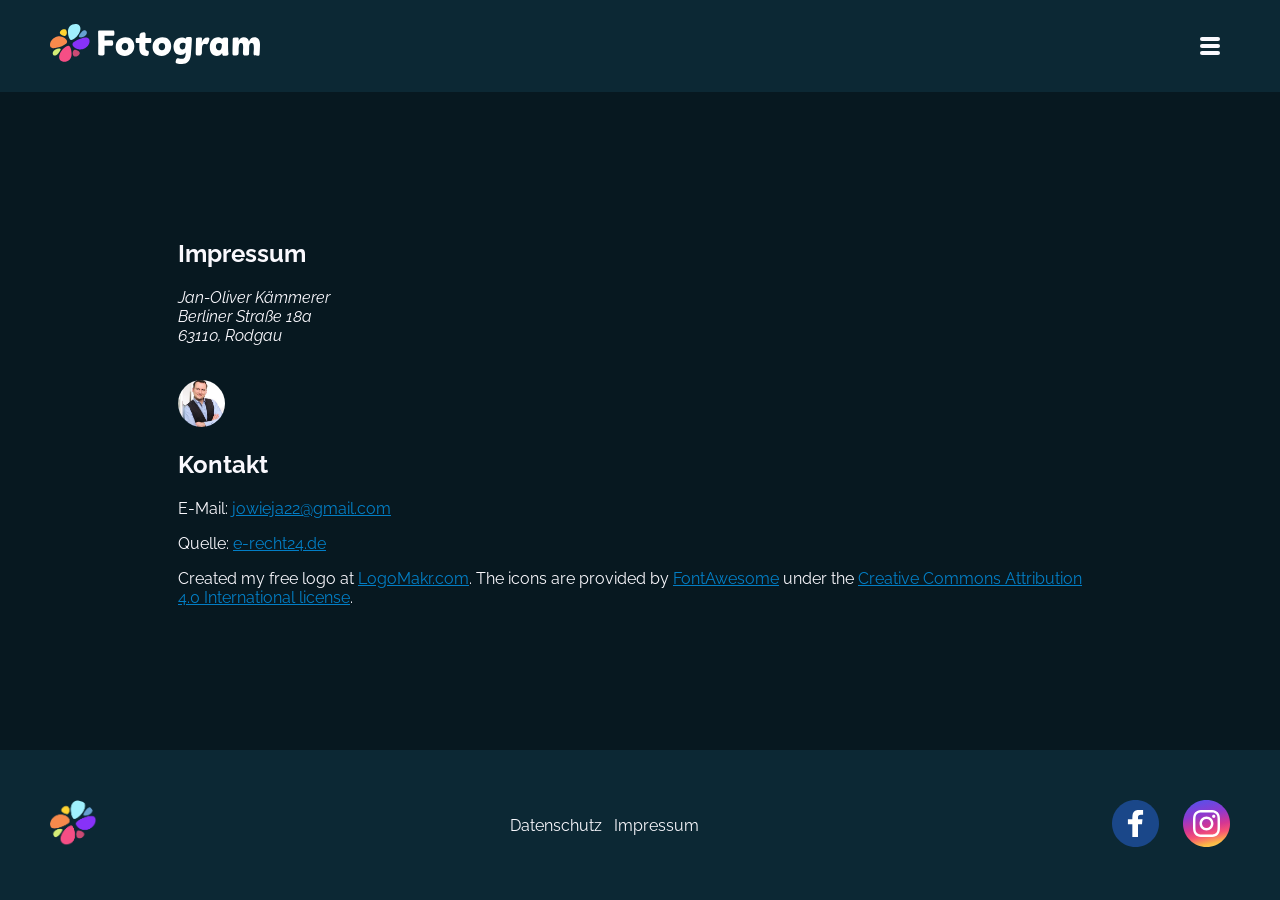
<file: impressum.html>
<!DOCTYPE html>
<html lang="de">

<head>
    <meta charset="UTF-8">
    <meta name="viewport" content="width=device-width, initial-scale=1.0">
    <title>Impressum</title>
    <link rel="stylesheet" href="impressum.css">
    <link rel="icon" href="/favicon.ico" type="image/x-icon">
    <link rel="icon" type="image/png" href="./img/favicon.png" sizes="32x32">
    <link rel="apple-touch-icon" sizes="180x180" href="./img/favicon.png">
</head>
<body>
    <header>
        <div class="header-content">
            <a href="index.html"><img src="./img/Fotogram_Logo.svg" alt="Fotogram Logo" class="logo-image"></a>

            <button id="menu-toggle" class="menu-toggle" aria-label="Menü öffnen">
                <div class="bar"></div>
                <div class="bar"></div>
                <div class="bar"></div>
            </button>
        </div>

        <div id="side-menu" class="side-menu">
            <nav aria-label="Hauptnavigation">
                <ul>
                    <li><a href="index.html">Alle Fotos</a></li>
                    <li><a href="index.html">Alben</a></li>
                    <li><a href="datenschutz.html">Datenschutz</a></li>
                    <li><a href="impressum.html">Impressum</a></li>
                    <li><a href="kontakt.html">Kontakt</a></li> 
                </ul>
            </nav>
        </div>
    </header>

    <main>
        <article class="imprint">
            <h1>Impressum</h1>

            <address>
                <p>Jan-Oliver Kämmerer<br>Berliner Straße 18a<br>63110, Rodgau</p>
            </address>
            <br>
            <a href="https://github.com/Jan-OliverKaemmererDev" target="_blank">
                <img class="footer-logo" src="./img/profile-pic-jan.png" alt="Profilbild von Jan-Oliver">
            </a>
            <h2>Kontakt</h2>
            <p>E-Mail: <a href="mailto:jowieja22@gmail.com">jowieja22@gmail.com</a></p>

            <p>Quelle: <a href="https://www.e-recht24.de" target="_blank" rel="noopener">e-recht24.de</a></p>

            <p>
                Created my free logo at <a href="https://logomakr.com" target="_blank" rel="noopener">LogoMakr.com</a>. 
                The icons are provided by <a href="https://fontawesome.com/" rel="nofollow" target="_blank">FontAwesome</a> 
                under the <a href="https://fontawesome.com/license" target="_blank" rel="nofollow">Creative Commons Attribution 4.0 International license</a>.
            </p>
            </article>
    </main>

    <footer>
        <div class="footer-content">
                <a href="index.html">
                    <img class="footer-logo" src="./img/favicon.png" alt="Footer Logo">
                </a>
                <nav class="data-protection-imprint" aria-label="Rechtliches">
                    <a class="data-protection-imprint" href="datenschutz.html">Datenschutz</a>
                    <a class="data-protection-imprint" href="impressum.html">Impressum</a>
                </nav>
                <div class="footer-socials">
                    <a href="https://de-de.facebook.com/" target="_blank" aria-label="Facebook">
                        <img class="social-img" src="./img/facebook_logo.svg" alt="Facebook Logo">
                    </a>
                    <a href="https://www.instagram.com/" target="_blank" aria-label="Instagram">
                        <img class="social-img" src="./img/instagram_logo.svg" alt="Instagram Logo">
                    </a>
                </div>
            </div>
    </footer>

    <script src="toggle-menu.js"></script>
</body>
</html>
</file>
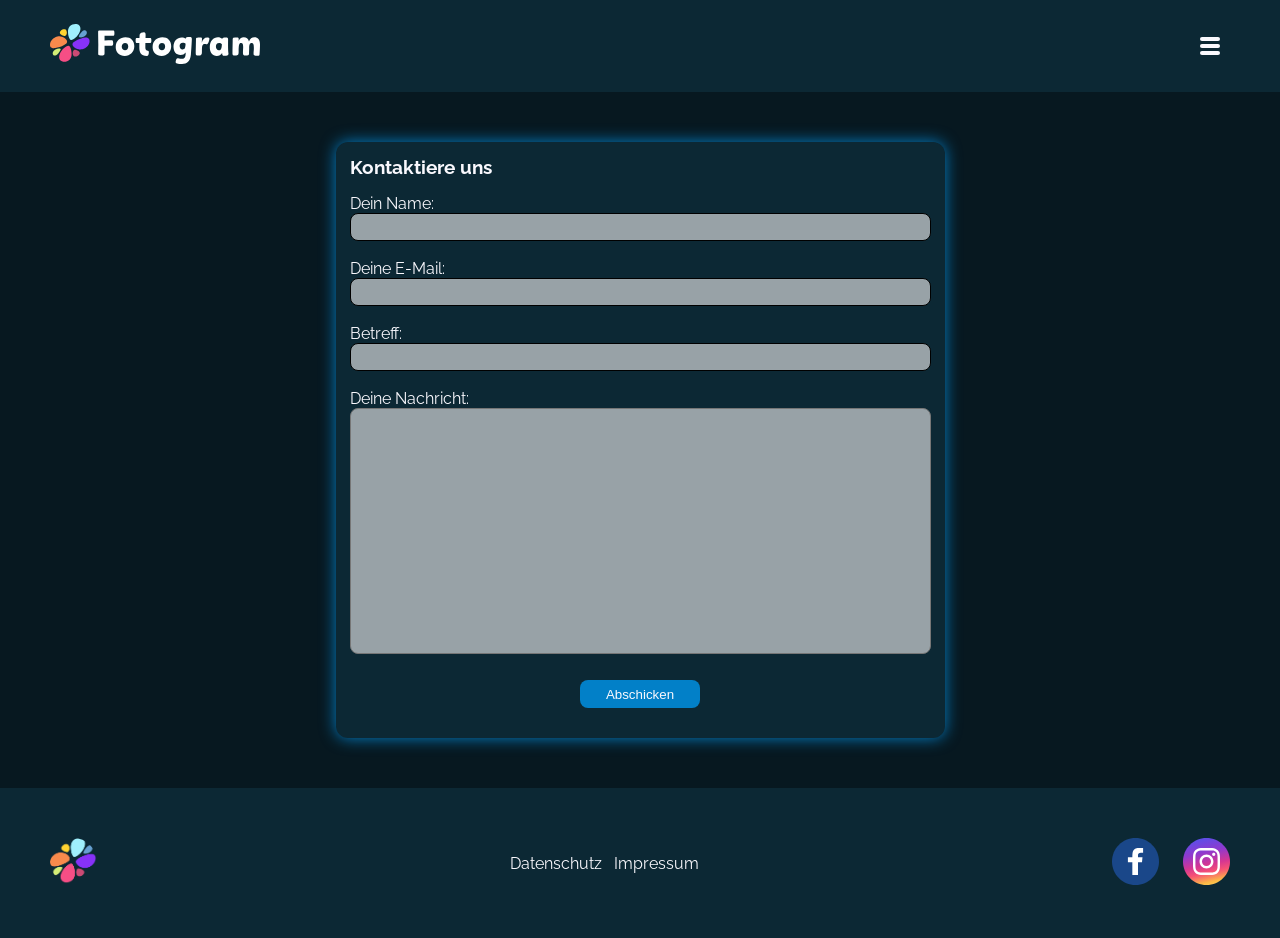
<file: kontakt.html>
<!DOCTYPE html>
<html lang="de">

<head>
    <meta charset="UTF-8">
    <meta name="viewport" content="width=device-width, initial-scale=1.0">
    <title>Kontakt</title>
    <link rel="stylesheet" href="kontakt.css">
    <link rel="icon" href="/favicon.ico" type="image/x-icon">
    <link rel="icon" type="image/png" href="./img/favicon.png" sizes="32x32">
    <link rel="apple-touch-icon" sizes="180x180" href="./img/favicon.png">
</head>
<body>
    <header>
        <div class="header-content">
            <a href="index.html"><img src="./img/Fotogram_Logo.svg" alt="Fotogram Logo" class="logo-image"></a>

            <button id="menu-toggle" class="menu-toggle" aria-label="Menü öffnen">
                <div class="bar"></div>
                <div class="bar"></div>
                <div class="bar"></div>
            </button>
        </div>

        <div id="side-menu" class="side-menu">
            <nav aria-label="Hauptnavigation">
                <ul>
                    <li><a href="index.html">Alle Fotos</a></li>
                    <li><a href="index.html">Alben</a></li>
                    <li><a href="datenschutz.html">Datenschutz</a></li>
                    <li><a href="impressum.html">Impressum</a></li>
                    <li><a href="kontakt.html">Kontakt</a></li> 
                </ul>
            </nav>
        </div>
    </header>

    <main>
        <form action="https://formspree.io/f/xblqjraz" method="POST">
            <h3>Kontaktiere uns</h3>
            <label class="label-contact">
                Dein Name:
                <input class="input-contact" type="text" maxlength="50" required="">
            </label>
            <label class="label-contact">
                Deine E-Mail:
                <input class="input-contact" type="email" name="email" maxlength="50" required="">
            </label>
            <label class="label-contact">
                Betreff:
                <input class="input-contact" type="text" name="_subject" maxlength="50" required="">
            </label>
            <label class="label-contact">
                Deine Nachricht:
                <textarea name="message" maxlength="400" rows="16" cols="70" required=""></textarea>
            </label>
            <button class="button-send" type="submit">Abschicken</button>
        </form>
    </main>
    
    <footer>
        <div class="footer-content">
                <a href="index.html">
                    <img class="footer-logo" src="./img/favicon.png" alt="Footer Logo">
                </a>
                <nav class="data-protection-imprint" aria-label="Rechtliches">
                    <a class="data-protection-imprint" href="datenschutz.html">Datenschutz</a>
                    <a class="data-protection-imprint" href="impressum.html">Impressum</a>
                </nav>
                <div class="footer-socials">
                    <a href="https://de-de.facebook.com/" target="_blank" aria-label="Facebook">
                        <img class="social-img" src="./img/facebook_logo.svg" alt="Facebook Logo">
                    </a>
                    <a href="https://www.instagram.com/" target="_blank" aria-label="Instagram">
                        <img class="social-img" src="./img/instagram_logo.svg" alt="Instagram Logo">
                    </a>
                </div>
            </div>
    </footer>

    <script src="toggle-menu.js"></script>
</body>
</html>
</file>
<file: datenschutz.css>
/* ----------------------------------------------------------- */
/* 1. VARIABLES & FONTS                                       */
/* ----------------------------------------------------------- */
:root {
    --primary-bg: #0c2834;
    --secondary-bg: #071820;
    --text-color: #F9F8FD;
    --accent-color: rgba(2, 140, 220, 0.884);
    --shadow-color: rgba(0, 0, 0, 0.5);
    --border-color: rgba(2, 140, 220, 0.447);
    --arrow-icon-shadow-color: rgba(55, 151, 207, 0.71);
    --font-main: 'Raleway', sans-serif;
}

@font-face {
    font-family: 'Raleway';
    src: url('./fonts/Raleway/Raleway-VariableFont_wght.ttf') format('truetype');
    font-weight: 100 900;
    font-style: normal;
    font-display: swap;
}

@font-face {
    font-family: 'Raleway';
    src: url('./fonts/Raleway/Raleway-Italic-VariableFont_wght.ttf') format('truetype');
    font-weight: 100 900;
    font-style: italic;
    font-display: swap;
}

/* ----------------------------------------------------------- */
/* 2. GLOBAL STYLES                                           */
/* ----------------------------------------------------------- */
html, body {
    max-width: 100%;
    overflow-x: hidden;
}

html {
    scroll-behavior: smooth;
}

* {
    box-sizing: border-box;
}

body {
    font-family: var(--font-main);
    min-height: 100vh;
    margin: 0;
    display: flex;
    flex-direction: column;
}

a {
    color: var(--accent-color);
}

/* ----------------------------------------------------------- */
/* 3. HEADER & NAVIGATION                                     */
/* ----------------------------------------------------------- */
header {
    min-height: 80px;
    background-color: var(--primary-bg);
    padding: 24px 50px 24px 50px;
    position: sticky;
    top: 0;
    z-index: 999;
    width: 100%;
}

.header-content {
    max-width: 1920px;
    margin: 0 auto;
    display: flex;
    justify-content: space-between;
    align-items: center;
}

.logo-image {
    height: 40px;
}

.menu-toggle {
    background: none;
    border: none;
    cursor: pointer;
    padding: 10px;
    display: flex;
    flex-direction: column;
    justify-content: space-around;
    width: 40px;
    height: 40px;
    z-index: 1001;
}

.bar {
    width: 100%;
    height: 4px;
    background-color: var(--text-color);
    border-radius: 2px;
    transition: all 0.3s ease-in-out;
}

.side-menu {
    position: fixed;
    top: 0;
    right: 0;
    height: 100vh;
    width: 0;
    max-width: 300px;
    background-color: var(--secondary-bg);
    z-index: 1000;
    overflow-x: hidden;
    transition: width 0.3s ease-in-out;
    padding-top: 80px;
    box-shadow: -5px 0 15px var(--shadow-color);
}

.side-menu.open {
    width: 80%;
}

.side-menu nav ul {
    list-style: none;
    padding: 0;
    margin: 0;
}

.side-menu nav ul li a {
    padding: 15px 50px;
    text-decoration: none;
    font-size: 1.2em;
    color: var(--text-color);
    display: block;
    transition: background-color 0.3s;
}

.side-menu nav ul li a:hover {
    background-color: var(--accent-color);
}

/* ----------------------------------------------------------- */
/* 4. MAIN CONTENT                                            */
/* ----------------------------------------------------------- */
main {
    background-color: var(--secondary-bg);
    color: var(--text-color);
    font-size: 16px;
    align-items: center;
    margin: 0;
    width: 100%;
    padding: 50px 50px 50px 50px;
    flex: 1;
}

/* ----------------------------------------------------------- */
/* 5. FOOTER                                                  */
/* ----------------------------------------------------------- */
footer {
    display: flex;
    background-color: var(--primary-bg);
    align-items: center;
    height: 150px;
    width: 100%;
    padding-left: 50px;
    padding-right: 50px;
}

.footer-content {
    display: flex;
    justify-content: space-between;
    align-items: center;
    height: 100px;
    width: 100%;
    max-width: 1920px;
    margin: 0 auto;
}

.footer-logo {
    height: 47px;
    width: 47px;
    border-radius: 50%;
    object-fit: cover;
    object-position: center;
    transition: transform 0.6s ease-in-out;
}

.footer-logo:hover {
    transform: rotateY(360deg);
}

.data-protection-imprint {
    text-decoration: none;
    color: var(--text-color);
    display: flex;
    padding: 6px;
}

.data-protection-imprint:hover {
    color: var(--accent-color);
}

.footer-socials {
    display: flex;
    justify-content: space-evenly;
    gap: 24px;
}

.social-img {
    height: 47px;
    transition: transform 0.6s ease-in-out;
}

.social-img:hover {
    transform: rotateY(360deg);
}

/* ----------------------------------------------------------- */
/* 6. MEDIA QUERIES                                           */
/* ----------------------------------------------------------- */
@media (min-width: 320px) and (max-width: 768px) {
    header, footer, main {
        padding-left: 16px;
        padding-right: 16px;
    }
    main {
        padding-top: 0;
        padding-bottom: 50px;
    }
    h1 {
        font-size: 2.0em;
    }
    h2 {
        text-align: center;
    }
    h3 {
        text-align: center;
    }
    p {
        text-align: justify;
    }
    ul {
        padding-left: 8px;
    }
    li {
        text-align: justify;
    }
    main p, main a, main li, main h1, main h2, main h3 {
        overflow-wrap: break-word;
        word-wrap: break-word;
        word-break: break-word;
        hyphens: auto;
    }
    .data-protection-imprint {
        flex-direction: column;
        align-items: center;
        font-size: 15px;
        padding-left: 10px;
    }
    .footer-socials {
        gap: 16px;
    }
    .footer-socials img {
        height: 40px;
        width: 40px;
    }
}
</file>
<file: impressum.css>
/* ----------------------------------------------------------- */
/* 1. VARIABLES & FONTS                                       */
/* ----------------------------------------------------------- */
:root {
    --primary-bg: #0c2834;
    --secondary-bg: #071820;
    --text-color: #F9F8FD;
    --accent-color: rgba(2, 140, 220, 0.884);
    --shadow-color: rgba(0, 0, 0, 0.5);
    --border-color: rgba(2, 140, 220, 0.447);
    --arrow-icon-shadow-color: rgba(55, 151, 207, 0.71);
    --font-main: 'Raleway', sans-serif;
}

@font-face {
    font-family: 'Raleway';
    src: url('./fonts/Raleway/Raleway-VariableFont_wght.ttf') format('truetype');
    font-weight: 100 900;
    font-style: normal;
    font-display: swap;
}

@font-face {
    font-family: 'Raleway';
    src: url('./fonts/Raleway/Raleway-Italic-VariableFont_wght.ttf') format('truetype');
    font-weight: 100 900;
    font-style: italic;
    font-display: swap;
}

/* ----------------------------------------------------------- */
/* 2. GLOBAL STYLES                                           */
/* ----------------------------------------------------------- */
html {
    scroll-behavior: smooth;
}

* {
    box-sizing: border-box;
}

body {
    font-family: var(--font-main);
    min-height: 100vh;
    margin: 0;
    display: flex;
    flex-direction: column;
}

a {
    color: var(--accent-color);
}

/* ----------------------------------------------------------- */
/* 3. HEADER & NAVIGATION                                     */
/* ----------------------------------------------------------- */
header {
    min-height: 80px;
    background-color: var(--primary-bg);
    padding: 24px 50px 24px 50px;
    position: sticky;
    top: 0;
    z-index: 999;
    width: 100%;
}

.header-content {
    max-width: 1920px;
    margin: 0 auto;
    display: flex;
    justify-content: space-between;
    align-items: center;
}

.logo-image {
    height: 40px;
}

.menu-toggle {
    background: none;
    border: none;
    cursor: pointer;
    padding: 10px;
    display: flex;
    flex-direction: column;
    justify-content: space-around;
    width: 40px;
    height: 40px;
    z-index: 1001;
}

.bar {
    width: 100%;
    height: 4px;
    background-color: var(--text-color);
    border-radius: 2px;
    transition: all 0.3s ease-in-out;
}

.side-menu {
    position: fixed;
    top: 0;
    right: 0;
    height: 100vh;
    width: 0;
    max-width: 300px;
    background-color: var(--secondary-bg);
    z-index: 1000;
    overflow-x: hidden;
    transition: width 0.3s ease-in-out;
    padding-top: 80px;
    box-shadow: -5px 0 15px var(--shadow-color);
}

.side-menu.open {
    width: 80%;
}

.side-menu nav ul {
    list-style: none;
    padding: 0;
    margin: 0;
}

.side-menu nav ul li a {
    padding: 15px 50px;
    text-decoration: none;
    font-size: 1.2em;
    color: var(--text-color);
    display: block;
    transition: background-color 0.3s;
}

.side-menu nav ul li a:hover {
    background-color: var(--accent-color);
}

/* ----------------------------------------------------------- */
/* 4. MAIN CONTENT                                            */
/* ----------------------------------------------------------- */
main {
    background-color: var(--secondary-bg);
    color: var(--text-color);
    font-size: 16px;
    display: flex;
    justify-content: center;
    align-items: center;
    flex: 1;
    padding: 50px 0;
}

.imprint {
    max-width: 1024px;
    width: 100%;
    margin: 0 auto;
    padding: 0 50px;
}

/* ----------------------------------------------------------- */
/* 5. FOOTER                                                  */
/* ----------------------------------------------------------- */
footer {
    display: flex;
    background-color: var(--primary-bg);
    align-items: center;
    height: 150px;
    width: 100%;
    padding-left: 50px;
    padding-right: 50px;
}

.footer-content {
    display: flex;
    justify-content: space-between;
    align-items: center;
    height: 100px;
    width: 100%;
    max-width: 1920px;
    margin: 0 auto;
}

.footer-logo {
    height: 47px;
    width: 47px;
    border-radius: 50%;
    object-fit: cover;
    object-position: center;
    transition: transform 0.6s ease-in-out;
}

.footer-logo:hover {
    transform: rotateY(360deg);
}

.data-protection-imprint {
    text-decoration: none;
    color: var(--text-color);
    display: flex;
    padding: 6px;
}

.data-protection-imprint:hover {
    color: var(--accent-color);
}

.footer-socials {
    display: flex;
    justify-content: space-evenly;
    gap: 24px;
}

.social-img {
    height: 47px;
    transition: transform 0.6s ease-in-out;
}

.social-img:hover {
    transform: rotateY(360deg);
}

/* ----------------------------------------------------------- */
/* 6. MEDIA QUERIES                                           */
/* ----------------------------------------------------------- */
@media (min-width: 320px) and (max-width: 768px) {
    header {
        padding-left: 32px;
        padding-right: 32px;
    }
    footer {
        padding-left: 32px;
        padding-right: 32px;
    }
    .data-protection-imprint {
        flex-direction: column;
        align-items: center;
        font-size: 15px;
        padding-left: 10px;
    }
    .footer-socials {
        gap: 16px;
    }
    .footer-socials img {
        height: 40px;
        width: 40px;
    }
}
</file>
<file: kontakt.css>
/* ----------------------------------------------------------- */
/* 1. VARIABLES & FONTS                                       */
/* ----------------------------------------------------------- */
:root {
    --primary-bg: #0c2834;
    --secondary-bg: #071820;
    --text-color: #F9F8FD;
    --accent-color: rgba(2, 140, 220, 0.884);
    --shadow-color: rgba(0, 0, 0, 0.5);
    --border-color: rgba(2, 140, 220, 0.447);
    --arrow-icon-shadow-color: rgba(55, 151, 207, 0.71);
    --input-background-color: #ededed9e;
    --font-main: 'Raleway', sans-serif;
}

@font-face {
    font-family: 'Raleway';
    src: url('./fonts/Raleway/Raleway-VariableFont_wght.ttf') format('truetype');
    font-weight: 100 900;
    font-style: normal;
    font-display: swap;
}

@font-face {
    font-family: 'Raleway';
    src: url('./fonts/Raleway/Raleway-Italic-VariableFont_wght.ttf') format('truetype');
    font-weight: 100 900;
    font-style: italic;
    font-display: swap;
}

/* ----------------------------------------------------------- */
/* 2. GLOBAL STYLES                                           */
/* ----------------------------------------------------------- */
html {
    scroll-behavior: smooth;
}

* {
    box-sizing: border-box;
}

body {
    font-family: var(--font-main);
    min-height: 100vh;
    margin: 0;
    display: flex;
    flex-direction: column;
}

/* ----------------------------------------------------------- */
/* 3. HEADER & NAVIGATION                                     */
/* ----------------------------------------------------------- */
header {
    min-height: 80px;
    background-color: var(--primary-bg);
    padding: 24px 50px 24px 50px;
    position: sticky;
    top: 0;
    z-index: 999;
    width: 100%;
}

.header-content {
    max-width: 1920px;
    margin: 0 auto;
    display: flex;
    justify-content: space-between;
    align-items: center;
}

.logo-image {
    height: 40px;
}

.menu-toggle {
    background: none;
    border: none;
    cursor: pointer;
    padding: 10px;
    display: flex;
    flex-direction: column;
    justify-content: space-around;
    width: 40px;
    height: 40px;
    z-index: 1001;
}

.bar {
    width: 100%;
    height: 4px;
    background-color: var(--text-color);
    border-radius: 2px;
    transition: all 0.3s ease-in-out;
}

.side-menu {
    position: fixed;
    top: 0;
    right: 0;
    height: 100vh;
    width: 0;
    max-width: 300px;
    background-color: var(--secondary-bg);
    z-index: 1000;
    overflow-x: hidden;
    transition: width 0.3s ease-in-out;
    padding-top: 80px;
    box-shadow: -5px 0 15px var(--shadow-color);
}

.side-menu.open {
    width: 80%;
}

.side-menu nav ul {
    list-style: none;
    padding: 0;
    margin: 0;
}

.side-menu nav ul li a {
    padding: 15px 50px;
    text-decoration: none;
    font-size: 1.2em;
    color: var(--text-color);
    display: block;
    transition: background-color 0.3s;
}

.side-menu nav ul li a:hover {
    background-color: var(--accent-color);
}

/* ----------------------------------------------------------- */
/* 4. MAIN CONTENT                                            */
/* ----------------------------------------------------------- */
main {
    background-color: var(--secondary-bg);
    color: var(--text-color);
    font-size: 16px;
    display: flex;
    justify-content: center;
    align-items: center;
    flex: 1;
    padding: 50px 0;
}

form {
    display: flex;
    flex-direction: column;
    background-color: var(--primary-bg);
    padding: 14px;
    border-radius: 12px;
    filter: drop-shadow(0px 0px 8px var(--accent-color));
    max-width: 1920px;
    margin: 0 auto;
}

h3 {
    margin-top: 0px;
    margin-bottom: 8px;
}

.label-contact {
    display: flex;
    flex-direction: column;
    padding-bottom: 10px;
    margin-top: 8px;
    padding-right: 0px;
}

label {
    padding-right: 10px;
}

input {
    border: 1px solid #ededed;
}

.input-contact {
    height: 28px;
    width: 100%;
    border-radius: 8px;
    border-style: solid;
    border-color: black;
    background-color: var(--input-background-color);
    font-weight: bold;
}

textarea {
    resize: none;
    border-radius: 8px;
    background-color: var(--input-background-color);
    font-weight: bold;
}

.button-send {
    background-color: var(--accent-color);
    color: var(--text-color);
    border: none;
    height: 28px;
    width: 120px;
    cursor: pointer;
    border-radius: 8px;
    margin-top: 16px;
    margin-bottom: 16px;
    margin-right: auto;
    margin-left: auto;
}

/* ----------------------------------------------------------- */
/* 5. FOOTER                                                  */
/* ----------------------------------------------------------- */
footer {
    display: flex;
    background-color: var(--primary-bg);
    align-items: center;
    height: 150px;
    width: 100%;
    padding-left: 50px;
    padding-right: 50px;
}

.footer-content {
    display: flex;
    justify-content: space-between;
    align-items: center;
    height: 100px;
    width: 100%;
    max-width: 1920px;
    margin: 0 auto;
}

.footer-logo {
    height: 47px;
    width: 47px;
    border-radius: 50%;
    object-fit: cover;
    object-position: center;
    transition: transform 0.6s ease-in-out;
}

.footer-logo:hover {
    transform: rotateY(360deg);
}

.data-protection-imprint {
    text-decoration: none;
    color: var(--text-color);
    display: flex;
    padding: 6px;
}

.data-protection-imprint:hover {
    color: var(--accent-color);
}

.footer-socials {
    display: flex;
    justify-content: space-evenly;
    gap: 24px;
}

.social-img {
    height: 47px;
    transition: transform 0.6s ease-in-out;
}

.social-img:hover {
    transform: rotateY(360deg);
}

/* ----------------------------------------------------------- */
/* 6. MEDIA QUERIES                                           */
/* ----------------------------------------------------------- */
@media (min-width: 320px) and (max-width: 768px) {
    header {
        padding-left: 32px;
        padding-right: 32px;
    }
    main {
        padding: 24px 8px 24px 8px;
    }
    form {
        width: 100%;
        max-width: 300px;
        margin: 0 auto;
        margin-bottom: 32px;
    }
    footer {
        padding-left: 32px;
        padding-right: 32px;
    }
    .data-protection-imprint {
        flex-direction: column;
        align-items: center;
        font-size: 15px;
        padding-left: 10px;
    }
    .footer-socials {
        gap: 16px;
    }
    .footer-socials img {
        height: 40px;
        width: 40px;
    }
}
</file>
